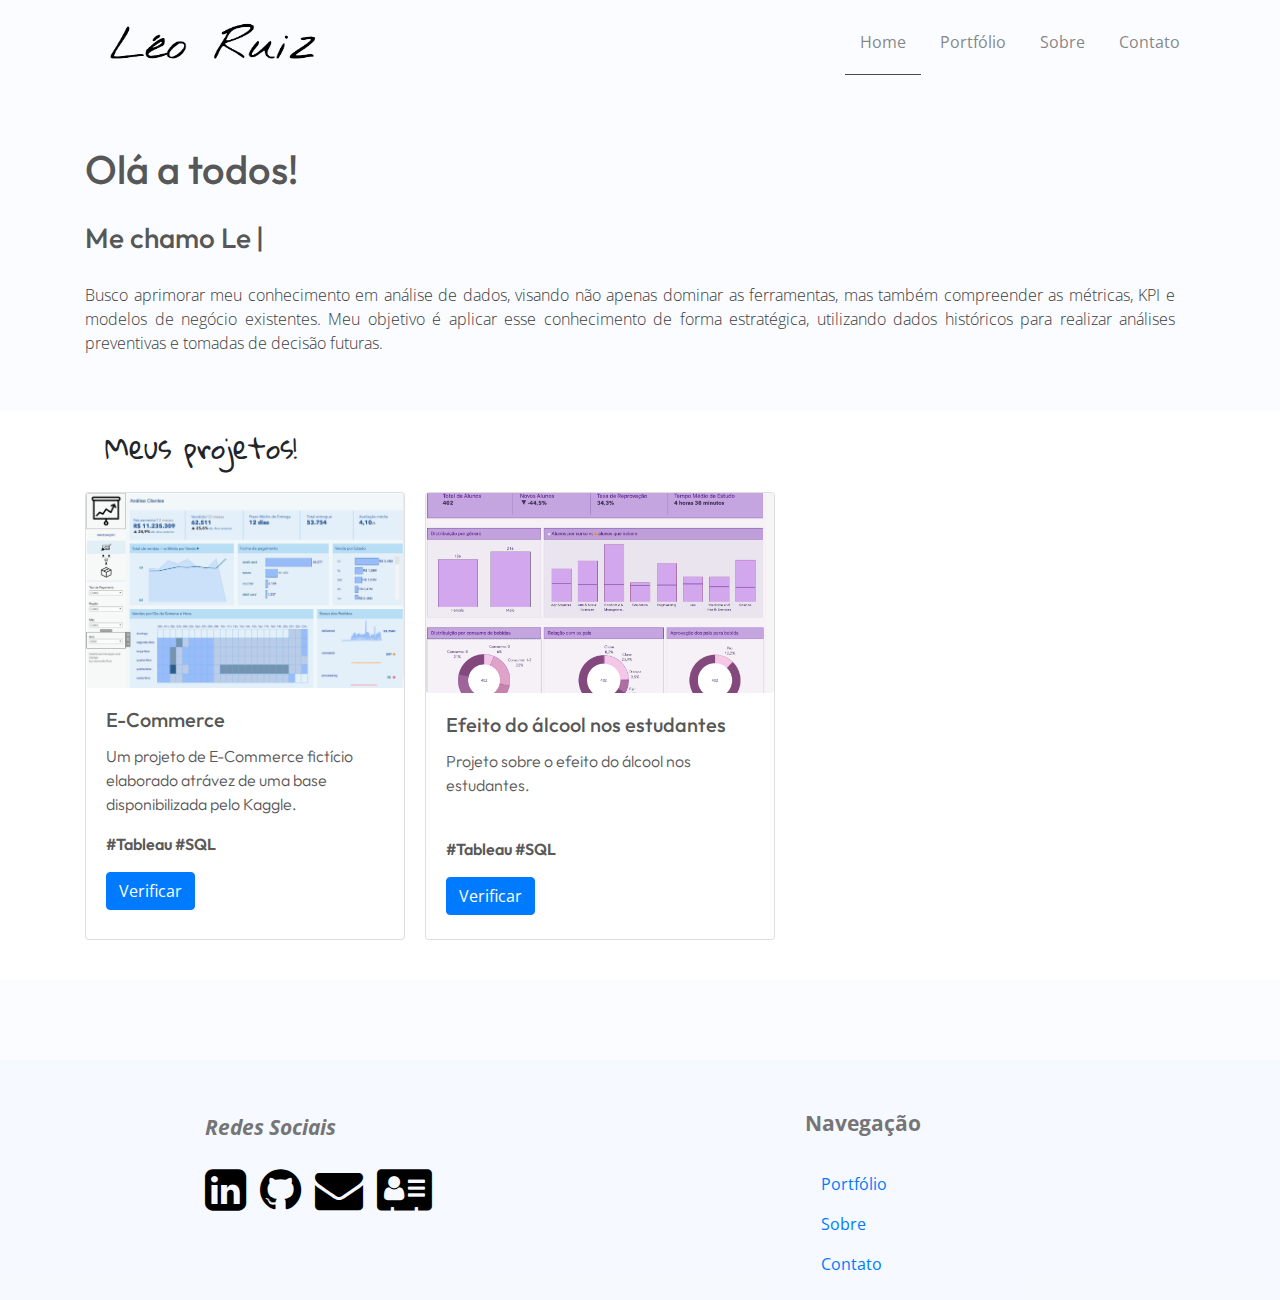
<file: index.html>
<!doctype html>
<html lang="pt-br">

<head>
  <!-- Required meta tags -->
  <meta charset="utf-8">
  <meta name="viewport" content="width=device-width, initial-scale=1, shrink-to-fit=no">

  <link href="https://fonts.googleapis.com/css?family=Open+Sans:300,400,700" rel="stylesheet">
  <link rel="preconnect" href="https://fonts.googleapis.com">
  <link rel="preconnect" href="https://fonts.gstatic.com" crossorigin>
  <link href="https://fonts.googleapis.com/css2?family=Outfit:wght@100..900&display=swap" rel="stylesheet">

  <!-- Gloria Hallehujah font -->
  <link rel="preconnect" href="https://fonts.googleapis.com">
  <link rel="preconnect" href="https://fonts.gstatic.com" crossorigin>
  <link href="https://fonts.googleapis.com/css2?family=Gloria+Hallelujah&display=swap" rel="stylesheet">

  <!-- icones -->
  <link rel="stylesheet" href="https://cdnjs.cloudflare.com/ajax/libs/font-awesome/4.7.0/css/font-awesome.min.css">

  <!-- Bootstrap CSS -->
  <link rel="stylesheet" href="css/bootstrap.min.css">

  <!-- Style -->
  <link rel="stylesheet" href="css/style.css">

  <title>Léo Ruiz</title>
</head>

<body>

  <header class="site-navbar site-navbar-target" role="banner">

    <div class="container">
      <div class="row align-items-center position-relative">

        <div class="col-3">
          <div class="site-logo">
            <!-- Logo -->
            <a href="../index.html"><span><img class="image-fluid" src="images/Leo-Ruiz.png" alt="Leo Ruiz"></span></a>
          </div>
        </div>

        <div class="col-9  text-right">

          <span class="d-inline-block d-lg-none"><a href="#" class="text-primary site-menu-toggle js-menu-toggle py-5"><span class="icon-menu h3 text-white"></span></a></span>


          <nav class="site-navigation text-right ml-auto d-none d-lg-block stroke" role="navigation">
            <ul class="site-menu main-menu js-clone-nav ml-auto ">
              <li class="active"><a href="#" class="nav-link">Home</a></li>
              <li><a href="./Pages/portfolio.html" class="nav-link">Portfólio</a></li>
              <li><a href="./Pages/sobre.html" class="nav-link">Sobre</a></li>
              <li><a href="./Pages/contato.html" class="nav-link">Contato</a></li>
            </ul>
          </nav>
        </div>
      </div>
    </div>
  </header>

  <main class="main-container">
    <div class="container">
      <section class="section-header">
        <h1>Olá a todos!</h1>
        <h3 class="titulo-principal">Me chamo Leonardo Ruiz. Sou um analista de dados e apaixonado por tecnologia.</h3>
        <p>Busco aprimorar meu conhecimento em análise de dados, visando não apenas dominar as ferramentas, mas também compreender as métricas, KPI e modelos de negócio existentes. Meu objetivo é aplicar esse conhecimento de forma estratégica, utilizando dados históricos para realizar análises preventivas e tomadas de decisão futuras.</p>
      </section>
    </div>

    <!-- Projetos -->
    <section class="section-projetos">
      <div class="container">
        <div class="container-projetos">
          <h3 class="h3-home">Meus projetos!</h3>
        </div>

        <!-- CARDS -->
        <div style="display: flex;">
          <!-- Cards -->
          <div class="card" style="width: 20rem; height: 28rem;">
            <img class="card-img-top" src="images/Tableau-ecommerce.png" alt="Tableau-project">
            <a href="./Pages/Projetos/eccomerce.html">
              <div class="card-body">
                <h5 class="card-title">E-Commerce</h5>
                <p class="card-text">Um projeto de E-Commerce fictício elaborado atrávez de uma base disponibilizada pelo Kaggle.</p>
                <p class="card-text-bold">#Tableau #SQL</p>
                <a href="./Pages/Projetos/eccomerce.html" class="btn btn-primary">Verificar</a>
            </a>
          </div>
        </div>

        <div class="card" style="max-width: 350px; margin:0px 20px;">
          <a href="./Pages/Projetos/Alcohol.html">
            <img class="card-img" src="images/Projeto_Alcohol.png" alt="Tableau-project">

            <div class="card-body">
              <h5 class="card-title">Efeito do álcool nos estudantes</h5>
              <p class="card-text" style="margin-bottom: 40px;">Projeto sobre o efeito do álcool nos estudantes.</p>
              <p class="card-text-bold" style="margin: 0px;">#Tableau #SQL</p>
              <a href="./Pages/Projetos/Alcohol.html" class="btn btn-primary mt-3">Verificar</a>
            </div>
        </div>

      </div>
      <div style="padding: 20px;"></div>
    </section>


    <footer>
      <div class="row justify-content-around mb-0 pt-5 pb-0 ">
        <div class=" col-11">
          <div class="row justify-content-around">
            <div class="col-md-3 col-12 font-italic align-items-center">
              <h3><span style="font-size: 21px !important;
                font-weight: bold;
                margin-bottom: 24px !important;
                color: #757575 !important">Redes Sociais</span></h3>
              <div class="icons">
                <span><a href="https://www.linkedin.com/in/leonardo-carr/" target="_blank"><i class="fa fa-linkedin-square" style="font-size:48px; color: black;"></i></a></span>
                <span><a href="https://github.com/leonardocarr" target="_blank"><i class="fa fa-github" style="font-size:48px;margin-left: 10px;color: black;"></i></a></span>
                <span><a href="mailto:leonardoruiz.carr@gmail.com" target="_blank"><i class="fa fa-envelope" style="font-size:48px;margin-left: 10px;color: black;"></i></a></span>
                <span><a href="./Arquivos/CV Leonardo Ruiz.pdf" download><i class="fa fa-address-card" style="font-size:48px;margin-left: 10px;color: black;"></i></a></span>

              </div>

            </div>



            <div class="col-md-3 col-12 my-sm-0 mt-5">
              <ul class="list-unstyled">
                <li class=""><span>Navegação</span></li>
                <li><a href="./Pages/portfolio.html" class="nav-link">Portfólio</a></li>
                <li><a href="./Pages/sobre.html" class="nav-link">Sobre</a></li>
                <li><a href="./Pages/contato.html" class="nav-link">Contato</a></li>
              </ul>
            </div>
          </div>
        </div>
      </div>
    </footer>




    <!-- 
      <footer>
      <div class="container">
        <p>Copyright &copy; 2020. Todos os direitos reservados.</p>
      </div>
    </footer> -->


    </div>
  </main>



  <script src="js/jquery-3.3.1.min.js"></script>
  <script src="js/popper.min.js"></script>
  <script src="js/bootstrap.min.js"></script>
  <script src="js/jquery.sticky.js"></script>
  <script src="js/main.js"></script>
</body>

</html>
</file>
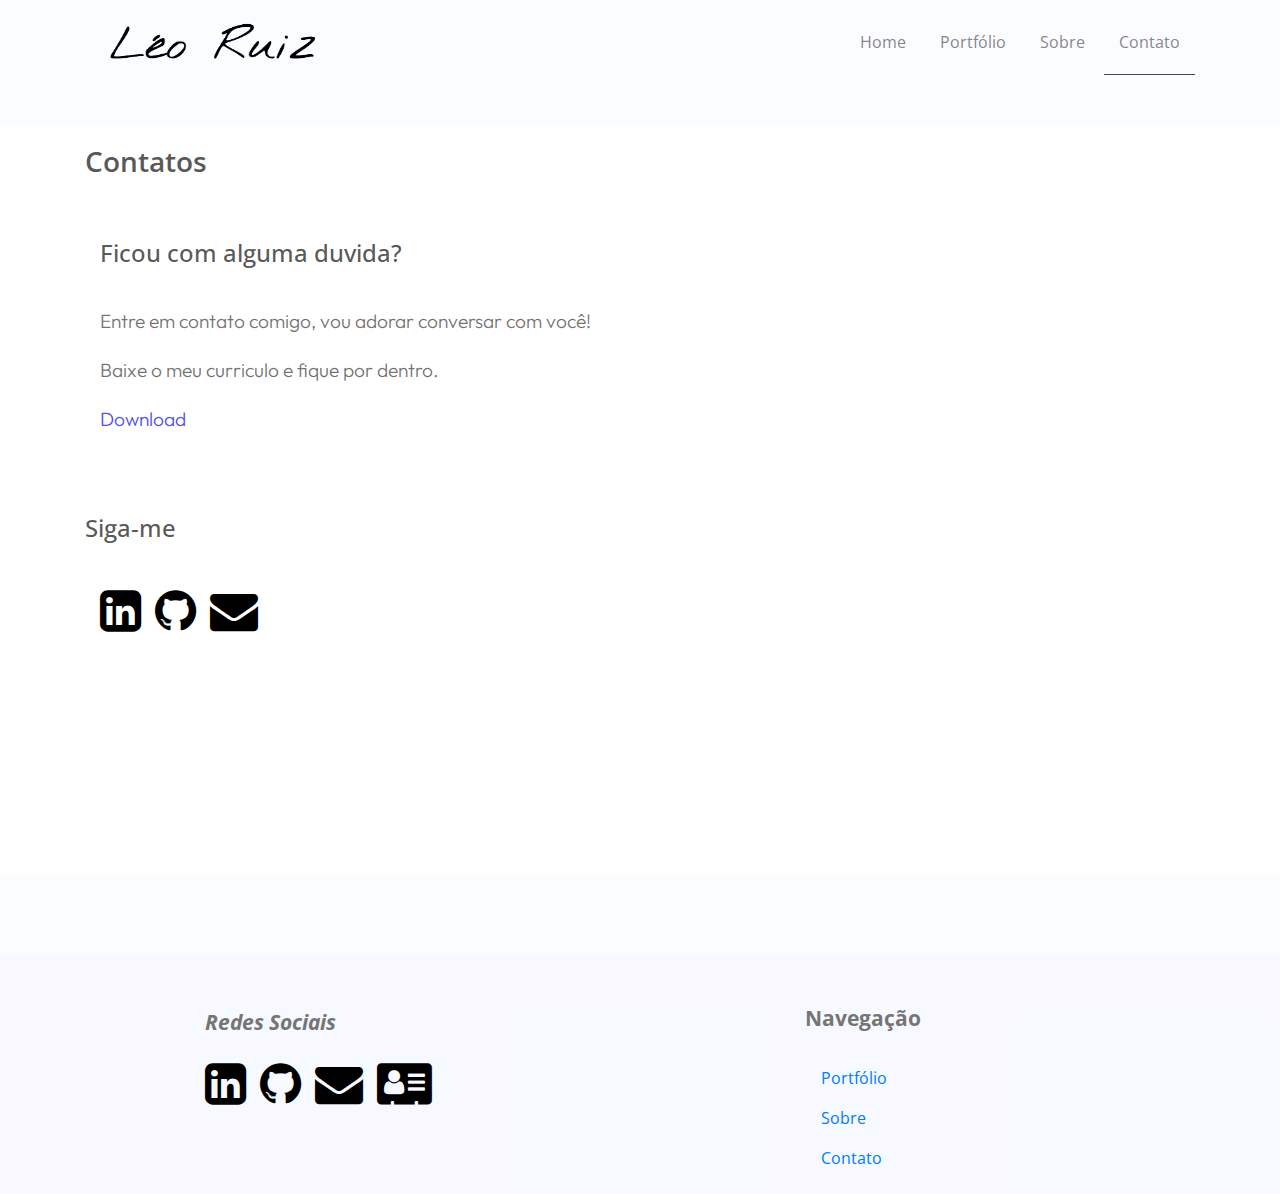
<file: Pages/contato.html>
<!doctype html>
<html lang="pt-br">

<head>
  <!-- Required meta tags -->
  <meta charset="utf-8">
  <meta name="viewport" content="width=device-width, initial-scale=1, shrink-to-fit=no">

  <link href="https://fonts.googleapis.com/css?family=Open+Sans:300,400,700" rel="stylesheet">
  <link rel="preconnect" href="https://fonts.googleapis.com">
  <link rel="preconnect" href="https://fonts.gstatic.com" crossorigin>
  <link href="https://fonts.googleapis.com/css2?family=Outfit:wght@100..900&display=swap" rel="stylesheet">

  <!-- Gloria Hallehujah font -->
  <link rel="preconnect" href="https://fonts.googleapis.com">
  <link rel="preconnect" href="https://fonts.gstatic.com" crossorigin>
  <link href="https://fonts.googleapis.com/css2?family=Gloria+Hallelujah&display=swap" rel="stylesheet">

  <!-- icones -->
  <link rel="stylesheet" href="https://cdnjs.cloudflare.com/ajax/libs/font-awesome/4.7.0/css/font-awesome.min.css">

  <!-- Bootstrap CSS -->
  <link rel="stylesheet" href="../css/bootstrap.min.css">

  <!-- Style -->
  <link rel="stylesheet" href="../css/style.css">

  <title>Léo Ruiz</title>
</head>

<body>

  <header class="site-navbar site-navbar-target" role="banner">

    <div class="container">
      <div class="row align-items-center position-relative">

        <div class="col-3">
          <div class="site-logo">
            <!-- Logo -->
            <a href="../index.html"><span><img class="image-fluid" src="../images/Leo-Ruiz.png" alt="Leo Ruiz"></span></a>
          </div>
        </div>

        <div class="col-9  text-right">

          <nav class="site-navigation text-right ml-auto d-none d-lg-block stroke" role="navigation">
            <ul class="site-menu main-menu js-clone-nav ml-auto ">
              <li><a href="../index.html" class="nav-link">Home</a></li>
              <li><a href="../Pages/portfolio.html" class="nav-link">Portfólio</a></li>
              <li><a href="../Pages/sobre.html" class="nav-link">Sobre</a></li>
              <li class="active"><a href="../Pages/contato.html" class="nav-link">Contato</a></li>
            </ul>
          </nav>
        </div>
      </div>
    </div>
  </header>

  <main class="main-container">

    <!-- Projetos -->
    <section class="section-projetos">
      <div class="container">
        <div class="container-projetos">
          <h2 class="h3" style="font-weight: 600;">Contatos</h2>
        </div>

        <div class="container container-projetos">
          <h2 class="h4">Ficou com alguma duvida?</h2>
          <p class="">Entre em contato comigo, vou adorar conversar com você!</p>
          <p class="">Baixe o meu curriculo e fique por dentro.</p>
          <a href="../Arquivos/CV Leonardo Ruiz.pdf" download>
            <p>Download</p>
          </a>
        </div>

        <div class="container-projetos">
          <h2 class="h4">Siga-me</h2>
        </div>


        <div class="container container-icons">
          <div class="icons">
            <span><a href="https://www.linkedin.com/in/leonardo-carr/" target="_blank"><i class="fa fa-linkedin-square" style="font-size:48px; color: black;"></i></a></span>
            <span><a href="https://github.com/leonardocarr" target="_blank"><i class="fa fa-github" style="font-size:48px;margin-left: 10px;color: black;"></i></a></span>
            <span><a href="mailto:leonardoruiz.carr@gmail.com" target="_blank"><i class="fa fa-envelope" style="font-size:48px;margin-left: 10px;color: black;"></i></a></span>

          </div>
        </div>


        <div style="padding: 20px;"></div>
    </section>

    <footer>
      <div class="row justify-content-around mb-0 pt-5 pb-0 ">
        <div class=" col-11">
          <div class="row justify-content-around">
            <div class="col-md-3 col-12 font-italic align-items-center">
              <h3><span style="font-size: 21px !important;
                font-weight: bold;
                margin-bottom: 24px !important;
                color: #757575 !important">Redes Sociais</span></h3>
              <div class="icons">
                <span><a href="https://www.linkedin.com/in/leonardo-carr/" target="_blank"><i class="fa fa-linkedin-square" style="font-size:48px; color: black;"></i></a></span>
                <span><a href="https://github.com/leonardocarr" target="_blank"><i class="fa fa-github" style="font-size:48px;margin-left: 10px;color: black;"></i></a></span>
                <span><a href="mailto:leonardoruiz.carr@gmail.com" target="_blank"><i class="fa fa-envelope" style="font-size:48px;margin-left: 10px;color: black;"></i></a></span>
                <span><a href="../Arquivos/CV Leonardo Ruiz.pdf" download><i class="fa fa-address-card" style="font-size:48px;margin-left: 10px;color: black;"></i></a></span>
              </div>

            </div>



            <div class="col-md-3 col-12 my-sm-0 mt-5">
              <ul class="list-unstyled">
                <li class=""><span>Navegação</span></li>
                <li><a href="../Pages/portfolio.html" class="nav-link">Portfólio</a></li>
                <li><a href="../Pages/sobre.html" class="nav-link">Sobre</a></li>
                <li><a href="../Pages/contato.html" class="nav-link">Contato</a></li>
              </ul>
            </div>
          </div>
        </div>
      </div>
    </footer>

    </div>
  </main>



  <script src="../js/jquery-3.3.1.min.js"></script>
  <script src="../js/popper.min.js"></script>
  <script src="../js/bootstrap.min.js"></script>
  <script src="../js/jquery.sticky.js"></script>
  <script src="../js/main.js"></script>
</body>

</html>
</file>
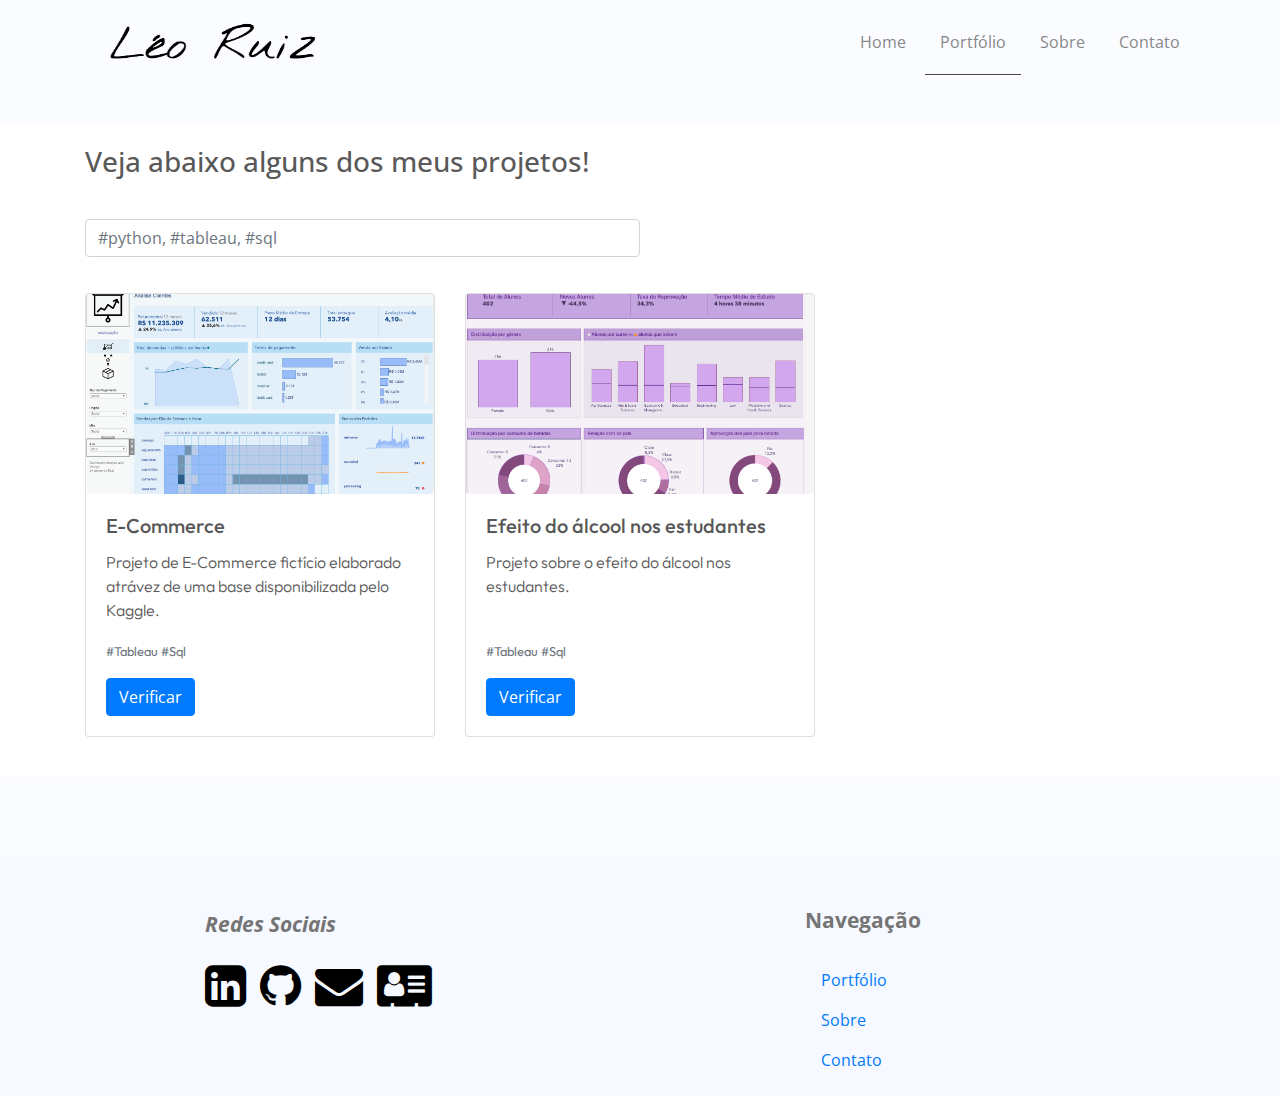
<file: Pages/portfolio.html>
<!doctype html>
<html lang="pt-br">

<head>
  <!-- Required meta tags -->
  <meta charset="utf-8">
  <meta name="viewport" content="width=device-width, initial-scale=1, shrink-to-fit=no">

  <link href="https://fonts.googleapis.com/css?family=Open+Sans:300,400,700" rel="stylesheet">
  <link rel="preconnect" href="https://fonts.googleapis.com">
  <link rel="preconnect" href="https://fonts.gstatic.com" crossorigin>
  <link href="https://fonts.googleapis.com/css2?family=Outfit:wght@100..900&display=swap" rel="stylesheet">

  <!-- Gloria Hallehujah font -->
  <link rel="preconnect" href="https://fonts.googleapis.com">
  <link rel="preconnect" href="https://fonts.gstatic.com" crossorigin>
  <link href="https://fonts.googleapis.com/css2?family=Gloria+Hallelujah&display=swap" rel="stylesheet">

  <!-- icones -->
  <link rel="stylesheet" href="https://cdnjs.cloudflare.com/ajax/libs/font-awesome/4.7.0/css/font-awesome.min.css">

  <!-- Bootstrap CSS -->
  <link rel="stylesheet" href="../css/bootstrap.min.css">

  <!-- Style -->
  <link rel="stylesheet" href="../css/style.css">

  <title>Léo Ruiz</title>
</head>

<body>

  <header class="site-navbar site-navbar-target" role="banner">

    <div class="container">
      <div class="row align-items-center position-relative">

        <div class="col-3">
          <div class="site-logo">
            <!-- Logo -->
            <a href="../index.html"><span><img class="image-fluid" src="../images/Leo-Ruiz.png" alt="Leo Ruiz"></span></a>
          </div>
        </div>

        <div class="col-9  text-right">

          <nav class="site-navigation text-right ml-auto d-none d-lg-block stroke" role="navigation">
            <ul class="site-menu main-menu js-clone-nav ml-auto ">
              <li><a href="../index.html" class="nav-link">Home</a></li>
              <li class="active"><a href="../Pages/portfolio.html" class="nav-link">Portfólio</a></li>
              <li><a href="../Pages/sobre.html" class="nav-link">Sobre</a></li>
              <li><a href="../Pages/contato.html" class="nav-link">Contato</a></li>
            </ul>
          </nav>
        </div>
      </div>
    </div>
  </header>

  <main class="main-container">

    <!-- Projetos -->
    <section class="section-projetos">
      <div class="container">
        <div class="container-projetos">
          <h2 class="h3">Veja abaixo alguns dos meus projetos!</h2>
        </div>

        <div class="container">

          <div class="row">
            <div class="col-6 mb-3" style="padding:0px!important;">
              <input type="text" id="filtroCards" class="form-control" onkeyup="aplicaFiltroCards()" placeholder="#python, #tableau, #sql">
            </div>

          </div>

          <div id="containerCards" style="margin-top: 20px;">
            <div class="row">
              <div class="card-deck">
                <div class="card" style="max-width: 350px;">
                  <a href="./Projetos/eccomerce.html">
                    <img class="card-img" src="../images/Tableau-ecommerce.png" alt="Tableau-project">

                    <div class="card-body">
                      <h5 class="card-title">E-Commerce</h5>
                      <p class="card-text">Projeto de E-Commerce fictício elaborado atrávez de uma base disponibilizada pelo Kaggle.</p>
                      <p class="card-text"><small class="text-muted">#Tableau #Sql</small></p>
                      <a href="./Projetos/eccomerce.html" class="btn btn-primary mt-3">Verificar</a>
                    </div>
                </div>
                </a>

                <div class="card" style="max-width: 350px;">
                  <a href="./Projetos/Alcohol.html">
                    <img class="card-img" src="../images/Projeto_Alcohol.png" alt="Tableau-project">

                    <div class="card-body">
                      <h5 class="card-title">Efeito do álcool nos estudantes</h5>
                      <p class="card-text"style="margin-bottom: 40px;">Projeto sobre o efeito do álcool nos estudantes.</p>
                      <p class="card-text"><small class="text-muted">#Tableau #Sql</small></p>
                      <a href="./Projetos/Alcohol.html" class="btn btn-primary mt-3">Verificar</a>
                    </div>
                </div>
                </a>


              </div>
            </div>
          </div>
        </div>


        <div style="padding: 20px;"></div>
    </section>

    <footer>
      <div class="row justify-content-around mb-0 pt-5 pb-0 ">
        <div class=" col-11">
          <div class="row justify-content-around">
            <div class="col-md-3 col-12 font-italic align-items-center">
              <h3><span style="font-size: 21px !important;
                font-weight: bold;
                margin-bottom: 24px !important;
                color: #757575 !important">Redes Sociais</span></h3>
              <div class="icons">
                <span><a href="https://www.linkedin.com/in/leonardo-carr/" target="_blank"><i class="fa fa-linkedin-square" style="font-size:48px; color: black;"></i></a></span>
                <span><a href="https://github.com/leonardocarr" target="_blank"><i class="fa fa-github" style="font-size:48px;margin-left: 10px;color: black;"></i></a></span>
                <span><a href="mailto:leonardoruiz.carr@gmail.com" target="_blank"><i class="fa fa-envelope" style="font-size:48px;margin-left: 10px;color: black;"></i></a></span>
                <span><a href="../Arquivos/CV Leonardo Ruiz.pdf" download><i class="fa fa-address-card" style="font-size:48px;margin-left: 10px;color: black;"></i></a></span>
              </div>

            </div>



            <div class="col-md-3 col-12 my-sm-0 mt-5">
              <ul class="list-unstyled">
                <li class=""><span>Navegação</span></li>
                <li><a href="../Pages/portfolio.html" class="nav-link">Portfólio</a></li>
                <li><a href="../Pages/sobre.html" class="nav-link">Sobre</a></li>
                <li><a href="../Pages/contato.html" class="nav-link">Contato</a></li>
              </ul>
            </div>
          </div>
        </div>
      </div>
    </footer>

    </div>
  </main>



  <script src="../js/jquery-3.3.1.min.js"></script>
  <script src="../js/popper.min.js"></script>
  <script src="../js/bootstrap.min.js"></script>
  <script src="../js/jquery.sticky.js"></script>
  <script src="../js/main.js"></script>
</body>

</html>
</file>
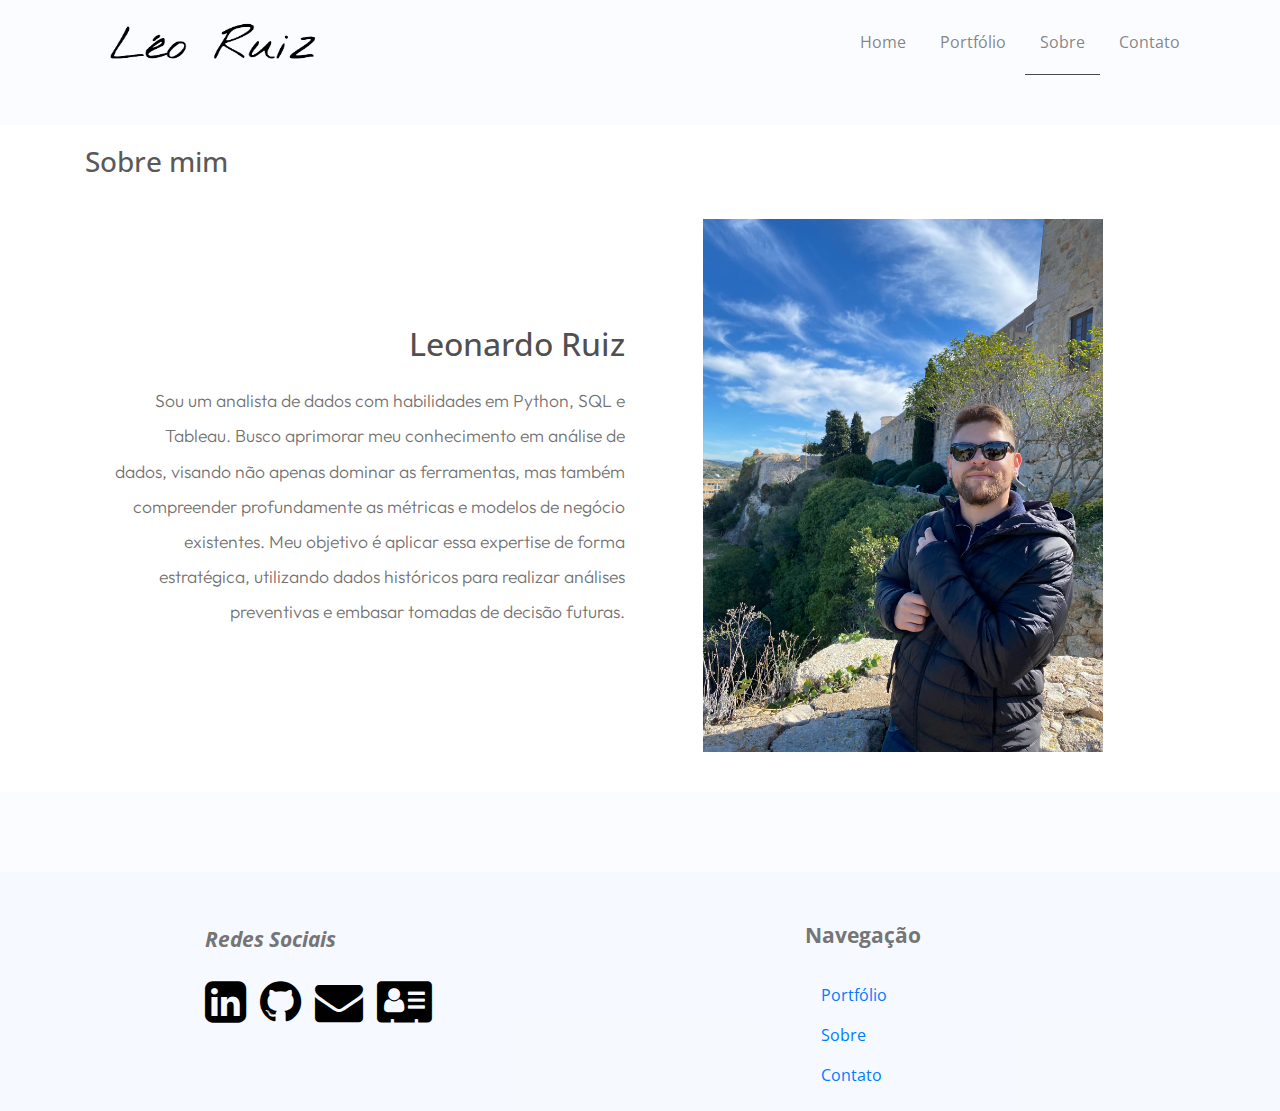
<file: Pages/sobre.html>
<!doctype html>
<html lang="pt-br">

<head>
  <!-- Required meta tags -->
  <meta charset="utf-8">
  <meta name="viewport" content="width=device-width, initial-scale=1, shrink-to-fit=no">

  <link href="https://fonts.googleapis.com/css?family=Open+Sans:300,400,700" rel="stylesheet">
  <link rel="preconnect" href="https://fonts.googleapis.com">
  <link rel="preconnect" href="https://fonts.gstatic.com" crossorigin>
  <link href="https://fonts.googleapis.com/css2?family=Outfit:wght@100..900&display=swap" rel="stylesheet">

  <!-- Gloria Hallehujah font -->
  <link rel="preconnect" href="https://fonts.googleapis.com">
  <link rel="preconnect" href="https://fonts.gstatic.com" crossorigin>
  <link href="https://fonts.googleapis.com/css2?family=Gloria+Hallelujah&display=swap" rel="stylesheet">

  <!-- icones -->
  <link rel="stylesheet" href="https://cdnjs.cloudflare.com/ajax/libs/font-awesome/4.7.0/css/font-awesome.min.css">

  <!-- Bootstrap CSS -->
  <link rel="stylesheet" href="../css/bootstrap.min.css">

  <!-- Style -->
  <link rel="stylesheet" href="../css/style.css">

  <title>Léo Ruiz</title>
</head>

<body>

  <header class="site-navbar site-navbar-target" role="banner">

    <div class="container">
      <div class="row align-items-center position-relative">

        <div class="col-3">
          <div class="site-logo">
            <!-- Logo -->
            <a href="../index.html"><span><img class="image-fluid" src="../images/Leo-Ruiz.png" alt="Leo Ruiz"></span></a>
          </div>
        </div>

        <div class="col-9  text-right">

          <nav class="site-navigation text-right ml-auto d-none d-lg-block stroke" role="navigation">
            <ul class="site-menu main-menu js-clone-nav ml-auto ">
              <li><a href="../index.html" class="nav-link">Home</a></li>
              <li><a href="../Pages/portfolio.html" class="nav-link">Portfólio</a></li>
              <li class="active"><a href="../Pages/sobre.html" class="nav-link">Sobre</a></li>
              <li><a href="../Pages/contato.html" class="nav-link">Contato</a></li>
            </ul>
          </nav>
        </div>
      </div>
    </div>
  </header>

  <main class="main-container">

    <!-- Projetos -->
    <section class="section-projetos">
      <div class="container">
        <div class="container-projetos">
          <h2 class="h3">Sobre mim</h2>
        </div>

        <div class="container">
          <div class="row">
            <div class="col-12" style="display:flex;">

              <div class="about-me mr-5 col-6">
                <h2>Leonardo Ruiz</h2>
                <p style="line-height: 2;">Sou um analista de dados com habilidades em Python, SQL e Tableau. Busco aprimorar meu conhecimento em análise de dados, visando não apenas dominar as ferramentas, mas também compreender profundamente as métricas e modelos de negócio existentes. Meu objetivo é aplicar essa expertise de forma estratégica, utilizando dados históricos para realizar análises preventivas e embasar tomadas de decisão futuras.</p>
              </div>

              <div class="about-me-img col-2">
                <img src="../images/IMG-20240227-WA0043.jpg" alt="" width="400px">
              </div>
            </div>
          </div>


        </div>


        <div style="padding: 20px;"></div>
    </section>

    <footer>
      <div class="row justify-content-around mb-0 pt-5 pb-0 ">
        <div class=" col-11">
          <div class="row justify-content-around">
            <div class="col-md-3 col-12 font-italic align-items-center">
              <h3><span style="font-size: 21px !important;
                font-weight: bold;
                margin-bottom: 24px !important;
                color: #757575 !important">Redes Sociais</span></h3>
              <div class="icons">
                <span><a href="https://www.linkedin.com/in/leonardo-carr/" target="_blank"><i class="fa fa-linkedin-square" style="font-size:48px; color: black;"></i></a></span>
                <span><a href="https://github.com/leonardocarr" target="_blank"><i class="fa fa-github" style="font-size:48px;margin-left: 10px;color: black;"></i></a></span>
                <span><a href="mailto:leonardoruiz.carr@gmail.com" target="_blank"><i class="fa fa-envelope" style="font-size:48px;margin-left: 10px;color: black;"></i></a></span>
                <span><a href="../Arquivos/CV Leonardo Ruiz.pdf" download><i class="fa fa-address-card" style="font-size:48px;margin-left: 10px;color: black;"></i></a></span>
              </div>

            </div>



            <div class="col-md-3 col-12 my-sm-0 mt-5">
              <ul class="list-unstyled">
                <li class=""><span>Navegação</span></li>
                <li><a href="../Pages/portfolio.html" class="nav-link">Portfólio</a></li>
                <li><a href="../Pages/sobre.html" class="nav-link">Sobre</a></li>
                <li><a href="../Pages/contato.html" class="nav-link">Contato</a></li>
              </ul>
            </div>
          </div>
        </div>
      </div>
    </footer>

    </div>
  </main>



  <script src="../js/jquery-3.3.1.min.js"></script>
  <script src="../js/popper.min.js"></script>
  <script src="../js/bootstrap.min.js"></script>
  <script src="../js/jquery.sticky.js"></script>
  <script src="../js/main.js"></script>
</body>

</html>
</file>
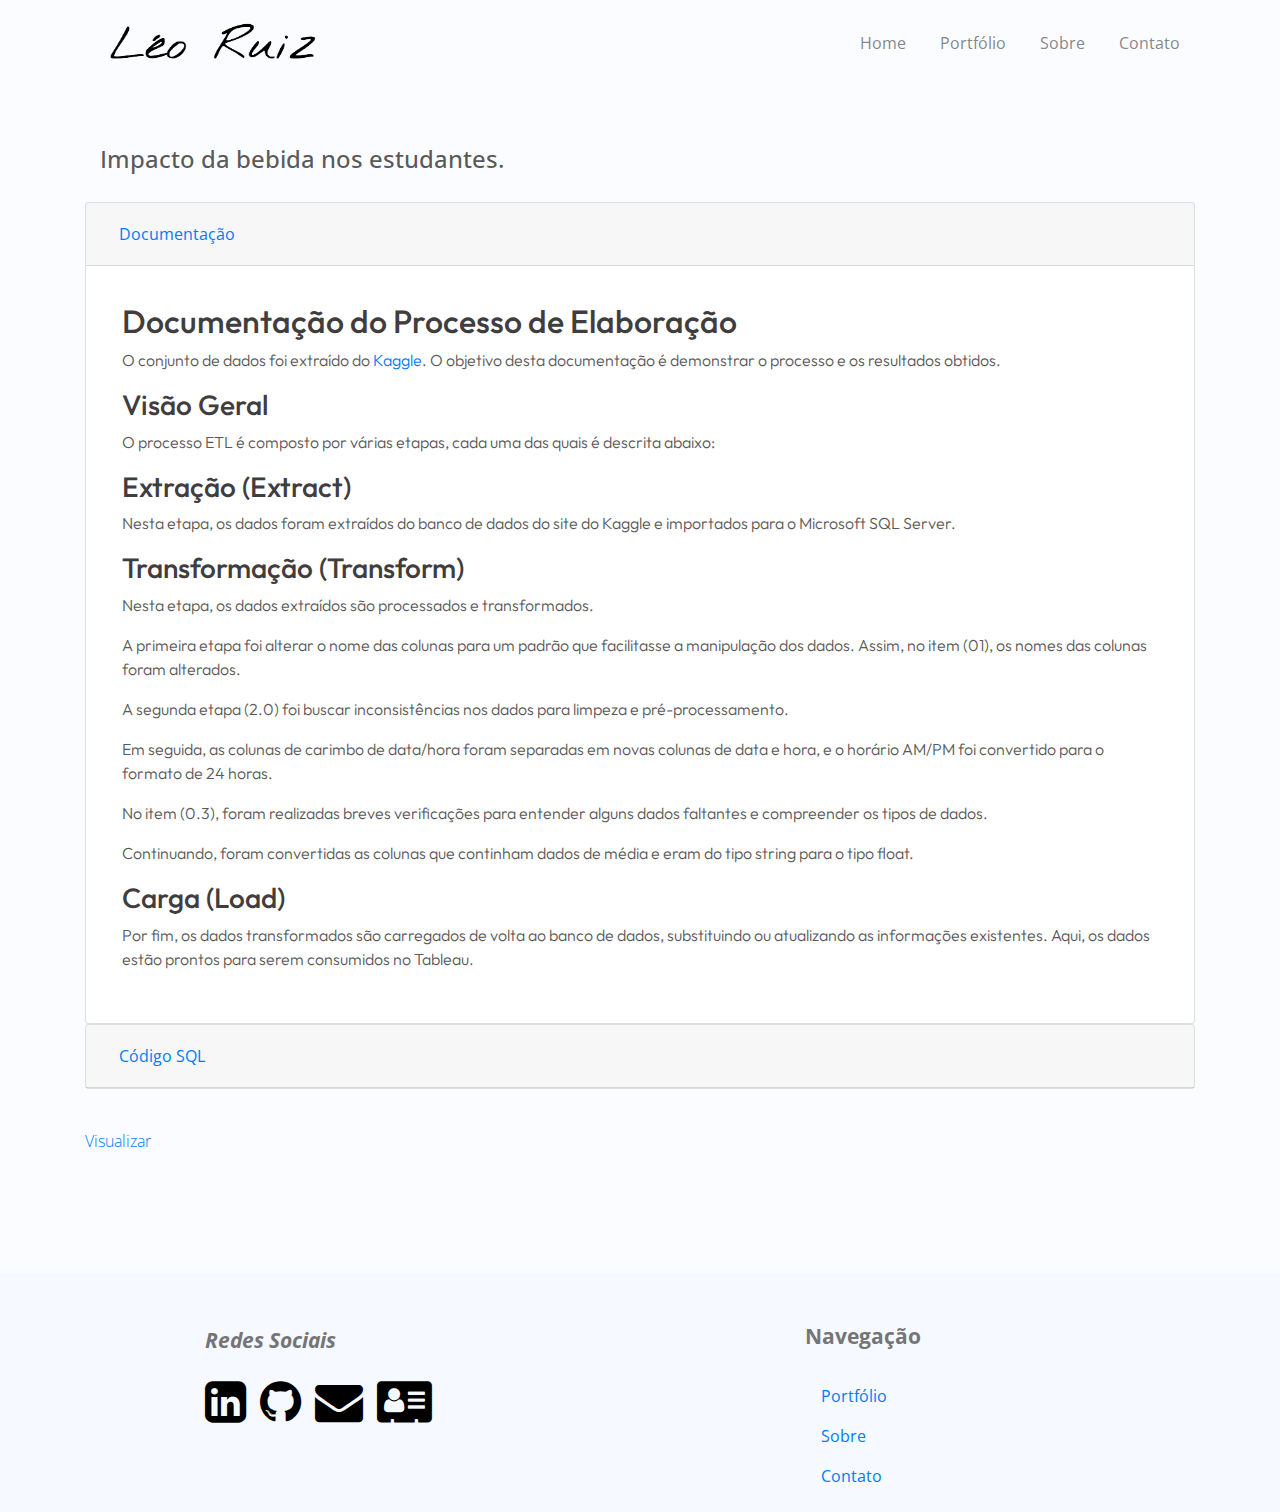
<file: Pages/Projetos/Alcohol.html>
<!doctype html>
<html lang="pt-br">

<head>
  <!-- Required meta tags -->
  <meta charset="utf-8">
  <meta name="viewport" content="width=device-width, initial-scale=1, shrink-to-fit=no">

  <link href="https://fonts.googleapis.com/css?family=Open+Sans:300,400,700" rel="stylesheet">
  <link rel="preconnect" href="https://fonts.googleapis.com">
  <link rel="preconnect" href="https://fonts.gstatic.com" crossorigin>
  <link href="https://fonts.googleapis.com/css2?family=Outfit:wght@100..900&display=swap" rel="stylesheet">

  <!-- Gloria Hallehujah font -->
  <link rel="preconnect" href="https://fonts.googleapis.com">
  <link rel="preconnect" href="https://fonts.gstatic.com" crossorigin>
  <link href="https://fonts.googleapis.com/css2?family=Gloria+Hallelujah&display=swap" rel="stylesheet">

  <!-- icones -->
  <link rel="stylesheet" href="https://cdnjs.cloudflare.com/ajax/libs/font-awesome/4.7.0/css/font-awesome.min.css">

  <!-- Bootstrap CSS -->
  <link rel="stylesheet" href="../../css/bootstrap.min.css">

  <!-- Style -->
  <link rel="stylesheet" href="../../css/style.css">

  <title>Léo Ruiz</title>
</head>

<body>

  <header class="site-navbar site-navbar-target" role="banner">

    <div class="container">
      <div class="row align-items-center position-relative">

        <div class="col-3">
          <div class="site-logo">
            <!-- Logo -->
            <a href="../../index.html"><span><img class="image-fluid" src="../../images/Leo-Ruiz.png" alt="Leo Ruiz"></span></a>
          </div>
        </div>

        <div class="col-9  text-right">

          <nav class="site-navigation text-right ml-auto d-none d-lg-block stroke" role="navigation">
            <ul class="site-menu main-menu js-clone-nav ml-auto ">
              <li><a href="../../index.html" class="nav-link">Home</a></li>
              <li><a href="../../Pages/portfolio.html" class="nav-link">Portfólio</a></li>
              <li><a href="../../Pages/sobre.html" class="nav-link">Sobre</a></li>
              <li><a href="../../Pages/contato.html" class="nav-link">Contato</a></li>
            </ul>
          </nav>
        </div>
      </div>
    </div>
  </header>

  <main class="main-container">

    <!-- Projeto -->
    <section>
      <div class="container">
        <div class="col-12">
          <div class="container-projetos">
            <h4>Impacto da bebida nos estudantes.</h4>

          </div>
        </div>
      </div>

      <div class="container">
        <div id="accordion">
          <div class="card">
            <div class="card-header" id="headingOne">
              <h5 class="mb-0">
                <button class="btn btn-link" data-toggle="collapse" data-target="#collapseOne" aria-expanded="true" aria-controls="collapseOne">
                  Documentação
                </button>
              </h5>
            </div>

            <div id="collapseOne" class="collapse show" aria-labelledby="headingOne" data-parent="#accordion">
              <div class="card-body m-3">

                <h2>Documentação do Processo de Elaboração</h2>

                <p>O conjunto de dados foi extraído do <a href="https://www.kaggle.com/datasets/joshuanaude/effects-of-alcohol-on-student-performance">Kaggle</a>. O objetivo desta documentação é demonstrar o processo e os resultados obtidos.</p>
                
                <h3>Visão Geral</h3>
                <p>O processo ETL é composto por várias etapas, cada uma das quais é descrita abaixo:</p>
                
                <h3>Extração (Extract)</h3>
                <p>Nesta etapa, os dados foram extraídos do banco de dados do site do Kaggle e importados para o Microsoft SQL Server.</p>
                
                <h3>Transformação (Transform)</h3>
                <p>Nesta etapa, os dados extraídos são processados e transformados.</p>
                
                <p>A primeira etapa foi alterar o nome das colunas para um padrão que facilitasse a manipulação dos dados. Assim, no item (01), os nomes das colunas foram alterados.</p>
                
                <p>A segunda etapa (2.0) foi buscar inconsistências nos dados para limpeza e pré-processamento.</p>
                
                <p>Em seguida, as colunas de carimbo de data/hora foram separadas em novas colunas de data e hora, e o horário AM/PM foi convertido para o formato de 24 horas.</p>
                
                <p>No item (0.3), foram realizadas breves verificações para entender alguns dados faltantes e compreender os tipos de dados.</p>
                
                <p>Continuando, foram convertidas as colunas que continham dados de média e eram do tipo string para o tipo float.</p>
                
                <h3>Carga (Load)</h3>
                <p>Por fim, os dados transformados são carregados de volta ao banco de dados, substituindo ou atualizando as informações existentes. Aqui, os dados estão prontos para serem consumidos no Tableau.</p>
                


              </div>
            </div>
          </div>
          <div class="card">
            <div class="card-header" id="headingTwo">
              <h5 class="mb-0">
                <button class="btn btn-link collapsed" data-toggle="collapse" data-target="#collapseTwo" aria-expanded="false" aria-controls="collapseTwo">
                  Código SQL
                </button>
              </h5>
            </div>
            <div id="collapseTwo" class="collapse" aria-labelledby="headingTwo" data-parent="#accordion">
              <div class="card-body">
                <!-- SQL -->
                <pre>
                  use AlcoholOnStudents

-- Verificando as colunas
SELECT TOP (100)*
FROM [AlcoholOnStudents].[dbo].[Stats_survey]


EXEC sp_columns 'Stats_survey';

-- 0.1 Renomeando as Colunas para facilitar as próximas etapas

EXEC sp_rename 'Stats_survey.[Timestamp]', 'Data_Registro', 'COLUMN';
EXEC sp_rename 'Stats_survey.[Your Sex?]', 'Sexo', 'COLUMN';
EXEC sp_rename 'Stats_survey.[Your Matric (grade 12) Average  GPA (in %)]', 'Media_Atual', 'COLUMN';
EXEC sp_rename 'Stats_survey.[What year were you in last year (2023) ?]', 'Ano_Anterior', 'COLUMN';
EXEC sp_rename 'Stats_survey.[What Faculdade_Categoria does your degree fall under?]', 'Faculdade_Categoria', 'COLUMN';
EXEC sp_rename 'Stats_survey.[Your 2023 academic year average GPA in % (Ignore if you are 2024 1st year student)]', 'Media_2023', 'COLUMN';
EXEC sp_rename 'Stats_survey.[Your Accommodation Status Last Year (2023)]', 'Status_Alojamento_2023', 'COLUMN';
EXEC sp_rename 'Stats_survey.[Monthly Allowance in 2023]', 'Subsidio_2023', 'COLUMN';
EXEC sp_rename 'Stats_survey.[Were you on scholarship bursary in 2023?]', 'Bolsa_Estudo_2023', 'COLUMN';
EXEC sp_rename 'Stats_survey.[Additional amount of studying (in hrs) per week]', 'Horas_Estudo_Adicionais', 'COLUMN';
EXEC sp_rename 'Stats_survey.[How often do you go out partying socialising during the week?]', 'Frequencia_Festa', 'COLUMN';
EXEC sp_rename 'Stats_survey.[On a night out, how many alcoholic drinks do you consume?]', 'Consumo_Alcool', 'COLUMN';
EXEC sp_rename 'Stats_survey.[How many classes do you miss per week due to alcohol reasons, (i e  being hungover or too tired?)]', 'Aulas_Faltas_Alcool', 'COLUMN';
EXEC sp_rename 'Stats_survey.[How many modules have you failed thus far into your studies?]', 'Modulos_Reprovados', 'COLUMN';
EXEC sp_rename 'Stats_survey.[Are you currently in a romantic relationship?]', 'Relacionamento_Romantico', 'COLUMN';
EXEC sp_rename 'Stats_survey.[Do your parents approve alcohol consumption?]', 'Aprovacao_Pais_Alcool', 'COLUMN';
EXEC sp_rename 'Stats_survey.[How strong is your relationship with your parent s?]', 'Relacionamento_Pais', 'COLUMN';

-- ##########################################


/*

	##### 1.0 Exploração de dados		#####

*/


-- 1.1 - Procurando inconsistências nos dados
select 
	Sexo,
	count(Sexo) as contagem
From [Stats_survey]
group by sexo


-- 1.2 - Validando o porque dos dados estarem vazios.
SELECT *
FROM [Stats_survey]
WHERE sexo NOT IN ('Female', 'Male');

DELETE FROM [Stats_survey]
WHERE sexo NOT IN ('Female', 'Male');

-- ##########################################


/*

	##### - 2.0 Limpeza e pré-processamento		#####

*/

-- 2.1 - Separando a coluna de Timestamp em data e hora


select
	Data_Registro
from
	[Stats_survey]

-- 2.1.2 - Criando as colunas de tempo e data
ALTER TABLE [Stats_survey]
ADD Timestamp_Date DATE,
    Timestamp_Time TIME;


-- 2.1.3 - Adicionando a data da coluna Timestamp para Timestamp_Date
UPDATE [Stats_survey]
SET 
    Timestamp_Date = CONVERT(DATE, SUBSTRING(Data_Registro, 1, 10))


-- 2.1.4 - Usando CTE e convertendo o formato de hora AM/PM para 24H
WITH coluna_hora AS (
    SELECT
        SUBSTRING(Data_Registro, 11, 12) AS hora,
		Data_Registro as Horarios
    FROM
        [Stats_survey]
)
SELECT 
    CASE 
        WHEN RIGHT(subquery.hora, 2) = 'pm' AND LEFT(subquery.hora, 2) != '12' THEN
            CONVERT(VARCHAR(8), DATEADD(HOUR, 12, CONVERT(DATETIME, subquery.hora)), 108)
        WHEN RIGHT(subquery.hora, 2) = 'am' AND LEFT(subquery.hora, 2) = '12' THEN
            '00' + SUBSTRING(subquery.hora, 3, 5)
        ELSE
            CONVERT(VARCHAR(8), CONVERT(DATETIME, subquery.hora), 108)
    END AS hora_24h
FROM
    coluna_hora as subquery;


-- 2.1.5 - Atualizando a coluna Timestamp_Time
UPDATE s
SET s.[Timestamp_Time] = 
    CASE 
        WHEN RIGHT(subquery.hora, 2) = 'PM' AND LEFT(subquery.hora, 2) != '12' THEN
            CONVERT(VARCHAR(8), DATEADD(HOUR, 12, CONVERT(DATETIME, subquery.hora)), 108)
        WHEN RIGHT(subquery.hora, 2) = 'AM' AND LEFT(subquery.hora, 2) = '12' THEN
            '00' + SUBSTRING(subquery.hora, 3, 5)
        ELSE
            CONVERT(VARCHAR(8), CONVERT(DATETIME, subquery.hora), 108)
    END
FROM [Stats_survey] s
CROSS APPLY (
    SELECT SUBSTRING(s.Data_Registro, 11, 12) AS hora
) AS subquery;



-- ##########################################

/*

	##### - 3.0 - Transformação dos dados #####

*/


-- 3.1 - Dados faltantes em Faculdade_Categoria
select 
	*
From 
	[Stats_survey]
where 
	Faculdade_Categoria = ''

-- 3.2 - Verificando campos vazios
UPDATE [Stats_survey]
SET Faculdade_Categoria = 'Economic & Management Sciences'
WHERE Faculdade_Categoria = '';


/*

Nota: 

Padronizando as colunas "Horas_Estudo_Adicionais", "Frequencia_Festa", "Consumo_Alcool", "Aulas_Faltas_Alcool".

Irei padrozinar as colunas acima com a média, como os dados estão com medidas "Entre 3-5h", faz sentido adicionar a média para todos os campo.
*/

-- 3.3.1 - Verificando os dados
select 
	Horas_Estudo_Adicionais, count(Horas_Estudo_Adicionais) as ctg
from 
	[Stats_survey]
group by
	Horas_Estudo_Adicionais

-- 3.3.2 Criando nova coluna que ira receber a média feita pela coluna de "Studying_Hour"
ALTER TABLE [Stats_survey]
ADD AVG_Studying_Hours float;

-- 3.3.3 Adicionando os dados da média na coluna.
UPDATE [Stats_survey]
SET AVG_Studying_Hours = 
    CASE 
        WHEN Horas_Estudo_Adicionais = '0' THEN 0
        WHEN Horas_Estudo_Adicionais = '1-3' THEN 2
        WHEN Horas_Estudo_Adicionais = '3-5' THEN 4
        WHEN Horas_Estudo_Adicionais = '5-8' THEN 6.5
        WHEN Horas_Estudo_Adicionais = '8' THEN 8
        ELSE 0
    END;


-- 3.3.4 Verificando a coluna Frequency_Partying

select 
	Frequencia_Festa, count(Frequencia_Festa) as ctg
from 
	[Stats_survey]
 group by
	Frequencia_Festa


-- 3.3.5 Verificando os dados da coluna Consumo_Alcool

select 
	Consumo_Alcool, count(Consumo_Alcool) as contagem
from [Stats_survey]
group by
	Consumo_Alcool


-- 3.3.7 Criando nova coluna que ira receber a média feita pela coluna de "Consumo_Alcool"
ALTER TABLE [Stats_survey]
ADD AVG_Consumo_Alcool float;

-- 3.3.8 Adicionando os dados na coluna
UPDATE [Stats_survey]
SET AVG_Consumo_Alcool = 
    CASE 
		WHEN Consumo_Alcool = '0' THEN 0
        WHEN Consumo_Alcool = '1-3' THEN 2
        WHEN Consumo_Alcool = '3-5' THEN 4
        WHEN Consumo_Alcool = '5-8' THEN 6.5
        ELSE '8' 
	END;

-- 3.3.9 Verificando a coluna Aulas_Faltas_Alcool.
select 
	Aulas_Faltas_Alcool, count(Aulas_Faltas_Alcool) as contagem
from [Stats_survey]
group by
	Aulas_Faltas_Alcool

/*

	##### 4.0 Análise #####

*/

-- 02. Qual é a média atual de notas dos alunos?
SELECT AVG(CAST(Media_Atual as Float)) AS Media_Atual_Media
FROM Stats_survey;

-- r: 77.0



-- 03. Quantos alunos receberam bolsa de estudo em 2023?
SELECT Bolsa_Estudo_2023, COUNT(Bolsa_Estudo_2023) AS Bolsa_Estudo_2023_Count
FROM Stats_survey
WHERE Bolsa_Estudo_2023 like 'Yes%'
group by Bolsa_Estudo_2023

-- r: 46





-- 04. Qual é a média de horas adicionais de estudo por semana dos alunos?
SELECT AVG([AVG_Studying_Hours]) AS Horas_Estudo_Adicionais_Media
FROM Stats_survey

-- r: 5h 





-- 05. Qual é a porcentagem média de consumo de álcool entre os alunos?
SELECT avg([AVG_Consumo_Alcool]) AS Consumo_Alcool_Media
FROM Stats_survey;

-- r: 4.83




-- 06. Quantos alunos reprovaram em pelo menos um módulo até o momento?
SELECT COUNT(*) AS Modulos_Reprovados_Count
FROM Stats_survey
WHERE Modulos_Reprovados > 0;

-- r: 140
              </pre>
              </div>
            </div>
          </div>

        </div>
      </div>
      </div>




      <!-- <div class="container">
        <div class="col-12 mt-3">
          <div class="container-projetos">
            <h4>Dashboard Alcohol_Students</h4>

          </div>
        </div>
      </div> -->
    </section>


    <div class="tableau_dash">
      <div class="container">
        <p style="margin:20px 0px;"><a href="https://public.tableau.com/views/Alcohol_Student/Dashboard?:language=pt-BR&:sid=&:display_count=n&:origin=viz_share_link" target="_blank">Visualizar</a></p>
      </div>


      <div class="tableauDiv">

        <div class='tableauPlaceholder' id='viz1714151984606' style='position: relative'><noscript><a href='https://public.tableau.com/views/Alcohol_Student/Dashboard?:language=pt-BR&:sid=&:display_count=n&:origin=viz_share_link'><img alt='Dashboard ' src='https:&#47;&#47;public.tableau.com&#47;static&#47;images&#47;Al&#47;Alcohol_Student&#47;Dashboard&#47;1_rss.png' style='border: none' /></a></noscript><object class='tableauViz' style='display:none;'>
            <param name='host_url' value='https%3A%2F%2Fpublic.tableau.com%2F' />
            <param name='embed_code_version' value='3' />
            <param name='site_root' value='' />
            <param name='name' value='Alcohol_Student&#47;Dashboard' />
            <param name='tabs' value='no' />
            <param name='toolbar' value='yes' />
            <param name='static_image' value='https:&#47;&#47;public.tableau.com&#47;static&#47;images&#47;Al&#47;Alcohol_Student&#47;Dashboard&#47;1.png' />
            <param name='animate_transition' value='yes' />
            <param name='display_static_image' value='yes' />
            <param name='display_spinner' value='yes' />
            <param name='display_overlay' value='yes' />
            <param name='display_count' value='yes' />
            <param name='language' value='pt-BR' />
          </object></div>
        <script type='text/javascript'>                    var divElement = document.getElementById('viz1714151984606'); var vizElement = divElement.getElementsByTagName('object')[0]; if (divElement.offsetWidth > 800) { vizElement.style.width = '1200px'; vizElement.style.height = '1027px'; } else if (divElement.offsetWidth > 500) { vizElement.style.width = '1200px'; vizElement.style.height = '1027px'; } else { vizElement.style.width = '100%'; vizElement.style.height = '2527px'; } var scriptElement = document.createElement('script'); scriptElement.src = 'https://public.tableau.com/javascripts/api/viz_v1.js'; vizElement.parentNode.insertBefore(scriptElement, vizElement);                </script>



      </div>


    </div>


    <footer>
      <div class="row justify-content-around mb-0 pt-5 pb-0 ">
        <div class=" col-11">
          <div class="row justify-content-around">
            <div class="col-md-3 col-12 font-italic align-items-center">
              <h3><span style="font-size: 21px !important;
                font-weight: bold;
                margin-bottom: 24px !important;
                color: #757575 !important">Redes Sociais</span></h3>
              <div class="icons">
                <span><a href="https://www.linkedin.com/in/leonardo-carr/" target="_blank"><i class="fa fa-linkedin-square" style="font-size:48px; color: black;"></i></a></span>
                <span><a href="https://github.com/leonardocarr" target="_blank"><i class="fa fa-github" style="font-size:48px;margin-left: 10px;color: black;"></i></a></span>
                <span><a href="mailto:leonardoruiz.carr@gmail.com" target="_blank"><i class="fa fa-envelope" style="font-size:48px;margin-left: 10px;color: black;"></i></a></span>
                <span><a href="../../Arquivos/CV Leonardo Ruiz.pdf" download><i class="fa fa-address-card" style="font-size:48px;margin-left: 10px;color: black;"></i></a></span>
              </div>

            </div>



            <div class="col-md-3 col-12 my-sm-0 mt-5">
              <ul class="list-unstyled">
                <li class=""><span>Navegação</span></li>
                <li><a href="../../Pages/portfolio.html" class="nav-link">Portfólio</a></li>
                <li><a href="../../Pages/sobre.html" class="nav-link">Sobre</a></li>
                <li><a href="../../Pages/contato.html" class="nav-link">Contato</a></li>
              </ul>
            </div>
          </div>
        </div>
      </div>
    </footer>

    </div>
  </main>



  <script src="../../js/jquery-3.3.1.min.js"></script>
  <script src="../../js/popper.min.js"></script>
  <script src="../../js/bootstrap.min.js"></script>
  <script src="../../js/jquery.sticky.js"></script>
  <script src="../../js/main.js"></script>
</body>

</html>
</file>
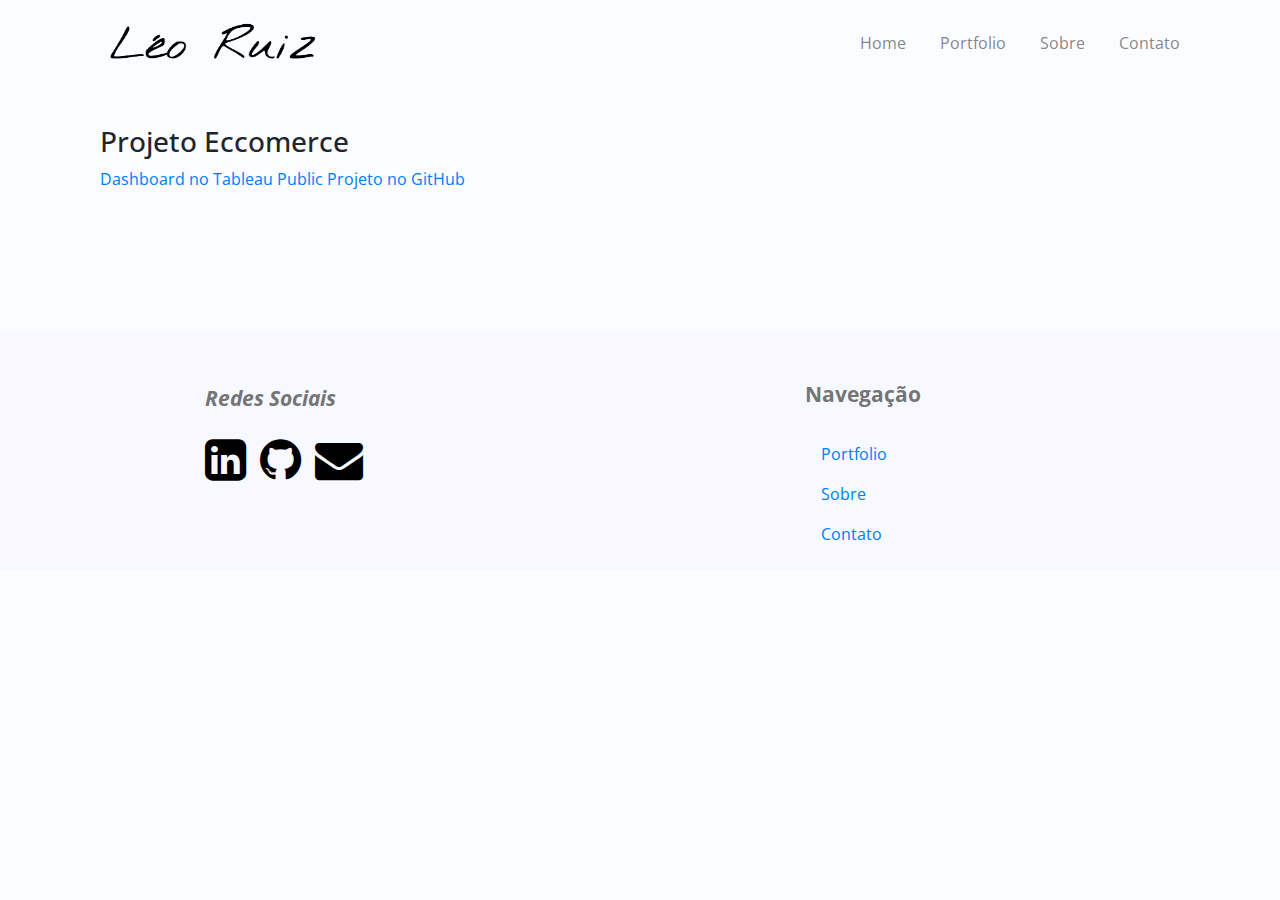
<file: Pages/Projetos/eccomerce copy.html>
<!doctype html>
<html lang="pt-br">

<head>
  <!-- Required meta tags -->
  <meta charset="utf-8">
  <meta name="viewport" content="width=device-width, initial-scale=1, shrink-to-fit=no">

  <link href="https://fonts.googleapis.com/css?family=Open+Sans:300,400,700" rel="stylesheet">
  <link rel="preconnect" href="https://fonts.googleapis.com">
  <link rel="preconnect" href="https://fonts.gstatic.com" crossorigin>
  <link href="https://fonts.googleapis.com/css2?family=Outfit:wght@100..900&display=swap" rel="stylesheet">

  <!-- Gloria Hallehujah font -->
  <link rel="preconnect" href="https://fonts.googleapis.com">
  <link rel="preconnect" href="https://fonts.gstatic.com" crossorigin>
  <link href="https://fonts.googleapis.com/css2?family=Gloria+Hallelujah&display=swap" rel="stylesheet">

  <!-- icones -->
  <link rel="stylesheet" href="https://cdnjs.cloudflare.com/ajax/libs/font-awesome/4.7.0/css/font-awesome.min.css">

  <!-- Bootstrap CSS -->
  <link rel="stylesheet" href="../../css/bootstrap.min.css">

  <!-- Style -->
  <link rel="stylesheet" href="../../css/style.css">

  <title>Léo Ruiz</title>
</head>

<body>

  <header class="site-navbar site-navbar-target" role="banner">

    <div class="container">
      <div class="row align-items-center position-relative">

        <div class="col-3">
          <div class="site-logo">
            <!-- Logo -->
            <a href="../../index.html"><span><img class="image-fluid" src="../../images/Leo-Ruiz.png" alt="Leo Ruiz"></span></a>
          </div>
        </div>

        <div class="col-9  text-right">

          <nav class="site-navigation text-right ml-auto d-none d-lg-block stroke" role="navigation">
            <ul class="site-menu main-menu js-clone-nav ml-auto ">
              <li><a href="../../index.html" class="nav-link">Home</a></li>
              <li><a href="../../Pages/portfolio.html" class="nav-link">Portfolio</a></li>
              <li><a href="../../Pages/sobre.html" class="nav-link">Sobre</a></li>
              <li><a href="../../Pages/contato.html" class="nav-link">Contato</a></li>
            </ul>
          </nav>
        </div>
      </div>
    </div>
  </header>

  <main class="main-container">

    <!-- Projeto -->
    <section>
      <div class="container">
        <div class="col-12">
          <div class="container-projetos">
            <h3>Projeto Eccomerce</h3>

            <a href="https://public.tableau.com/views/EcommerceBrazil_17108850312770/Painel_Analise?:language=pt-BR&:sid=&:display_count=n&:origin=viz_share_link" target="_blank">Dashboard no Tableau Public</a>
            <a href="https://public.tableau.com/views/EcommerceBrazil_17108850312770/Painel_Analise?:language=pt-BR&:sid=&:display_count=n&:origin=viz_share_link" target="_blank">Projeto no GitHub</a>
          </div>
        </div>
      </div>

      <!-- Div Gráfico -->
      <div class="tableauDiv">
        <div class='tableauPlaceholder' id='viz1713461634844' style='position: relative'><noscript><a href='#'><img alt='Painel_Analise ' src='https:&#47;&#47;public.tableau.com&#47;static&#47;images&#47;Ec&#47;EcommerceBrazil_17108850312770&#47;Painel_Analise&#47;1_rss.png' style='border: none' /></a></noscript><object class='tableauViz' style='display:none;'>
            <param name='host_url' value='https%3A%2F%2Fpublic.tableau.com%2F' />
            <param name='embed_code_version' value='3' />
            <param name='site_root' value='' />
            <param name='name' value='EcommerceBrazil_17108850312770&#47;Painel_Analise' />
            <param name='tabs' value='no' />
            <param name='toolbar' value='yes' />
            <param name='static_image' value='https:&#47;&#47;public.tableau.com&#47;static&#47;images&#47;Ec&#47;EcommerceBrazil_17108850312770&#47;Painel_Analise&#47;1.png' />
            <param name='animate_transition' value='yes' />
            <param name='display_static_image' value='yes' />
            <param name='display_spinner' value='yes' />
            <param name='display_overlay' value='yes' />
            <param name='display_count' value='yes' />
            <param name='language' value='pt-BR' />
          </object>
        </div>
        <script type='text/javascript'> var divElement = document.getElementById('viz1713461634844'); var vizElement = divElement.getElementsByTagName('object')[0]; if (divElement.offsetWidth > 800) { vizElement.style.minWidth = '1366px'; vizElement.style.maxWidth = '100%'; vizElement.style.minHeight = '595px'; vizElement.style.maxHeight = (divElement.offsetWidth * 0.75) + 'px'; } else if (divElement.offsetWidth > 500) { vizElement.style.minWidth = '1366px'; vizElement.style.maxWidth = '100%'; vizElement.style.minHeight = '795px'; vizElement.style.maxHeight = (divElement.offsetWidth * 0.75) + 'px'; } else { vizElement.style.width = '100%'; vizElement.style.height = '877px'; } var scriptElement = document.createElement('script'); scriptElement.src = 'https://public.tableau.com/javascripts/api/viz_v1.js'; vizElement.parentNode.insertBefore(scriptElement, vizElement);</script>


      </div><!-- Fim Gráfico -->




      <div style="padding: 20px;"></div>
    </section>

    <footer>
      <div class="row justify-content-around mb-0 pt-5 pb-0 ">
        <div class=" col-11">
          <div class="row justify-content-around">
            <div class="col-md-3 col-12 font-italic align-items-center">
              <h3><span style="font-size: 21px !important;
                font-weight: bold;
                margin-bottom: 24px !important;
                color: #757575 !important">Redes Sociais</span></h3>
              <div class="icons">
                <span><a href="https://www.linkedin.com/in/leonardo-carr/" target="_blank"><i class="fa fa-linkedin-square" style="font-size:48px; color: black;"></i></a></span>
                <span><a href="https://github.com/leonardocarr" target="_blank"><i class="fa fa-github" style="font-size:48px;margin-left: 10px;color: black;"></i></a></span>
                <span><a href="mailto:leonardoruiz.carr@gmail.com" target="_blank"><i class="fa fa-envelope" style="font-size:48px;margin-left: 10px;color: black;"></i></a></span>
              </div>

            </div>



            <div class="col-md-3 col-12 my-sm-0 mt-5">
              <ul class="list-unstyled">
                <li class=""><span>Navegação</span></li>
                <li><a href="../../Pages/portfolio.html" class="nav-link">Portfolio</a></li>
                <li><a href="../../Pages/sobre.html" class="nav-link">Sobre</a></li>
                <li><a href="../../Pages/contato.html" class="nav-link">Contato</a></li>
              </ul>
            </div>
          </div>
        </div>
      </div>
    </footer>

    </div>
  </main>



  <script src="../../js/jquery-3.3.1.min.js"></script>
  <script src="../../js/popper.min.js"></script>
  <script src="../../js/bootstrap.min.js"></script>
  <script src="../../js/jquery.sticky.js"></script>
  <script src="../../js/main.js"></script>
</body>

</html>
</file>
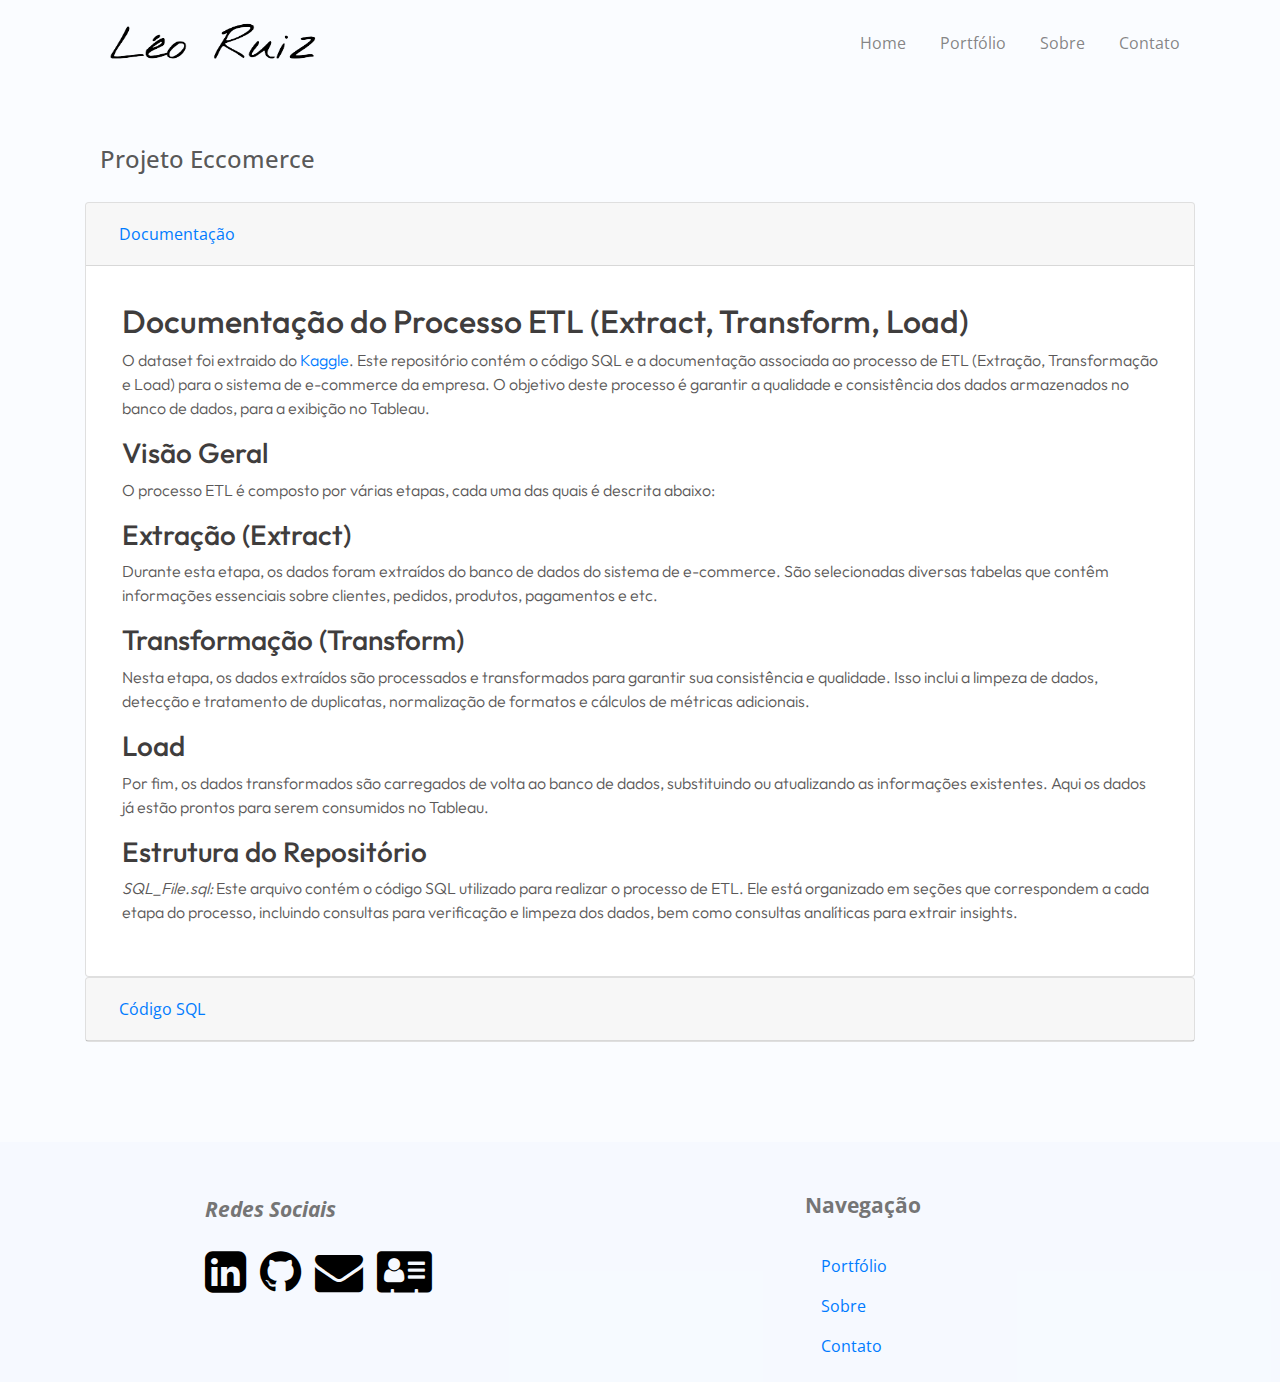
<file: Pages/Projetos/eccomerce.html>
<!doctype html>
<html lang="pt-br">

<head>
  <!-- Required meta tags -->
  <meta charset="utf-8">
  <meta name="viewport" content="width=device-width, initial-scale=1, shrink-to-fit=no">

  <link href="https://fonts.googleapis.com/css?family=Open+Sans:300,400,700" rel="stylesheet">
  <link rel="preconnect" href="https://fonts.googleapis.com">
  <link rel="preconnect" href="https://fonts.gstatic.com" crossorigin>
  <link href="https://fonts.googleapis.com/css2?family=Outfit:wght@100..900&display=swap" rel="stylesheet">

  <!-- Gloria Hallehujah font -->
  <link rel="preconnect" href="https://fonts.googleapis.com">
  <link rel="preconnect" href="https://fonts.gstatic.com" crossorigin>
  <link href="https://fonts.googleapis.com/css2?family=Gloria+Hallelujah&display=swap" rel="stylesheet">

  <!-- icones -->
  <link rel="stylesheet" href="https://cdnjs.cloudflare.com/ajax/libs/font-awesome/4.7.0/css/font-awesome.min.css">

  <!-- Bootstrap CSS -->
  <link rel="stylesheet" href="../../css/bootstrap.min.css">

  <!-- Style -->
  <link rel="stylesheet" href="../../css/style.css">

  <title>Léo Ruiz</title>
</head>

<body>

  <header class="site-navbar site-navbar-target" role="banner">

    <div class="container">
      <div class="row align-items-center position-relative">

        <div class="col-3">
          <div class="site-logo">
            <!-- Logo -->
            <a href="../../index.html"><span><img class="image-fluid" src="../../images/Leo-Ruiz.png" alt="Leo Ruiz"></span></a>
          </div>
        </div>

        <div class="col-9  text-right">

          <nav class="site-navigation text-right ml-auto d-none d-lg-block stroke" role="navigation">
            <ul class="site-menu main-menu js-clone-nav ml-auto ">
              <li><a href="../../index.html" class="nav-link">Home</a></li>
              <li><a href="../../Pages/portfolio.html" class="nav-link">Portfólio</a></li>
              <li><a href="../../Pages/sobre.html" class="nav-link">Sobre</a></li>
              <li><a href="../../Pages/contato.html" class="nav-link">Contato</a></li>
            </ul>
          </nav>
        </div>
      </div>
    </div>
  </header>

  <main class="main-container">

    <!-- Projeto -->
    <section>
      <div class="container">
        <div class="col-12">
          <div class="container-projetos">
            <h4>Projeto Eccomerce</h4>

          </div>
        </div>
      </div>

      <div class="container">
        <div id="accordion">
          <div class="card">
            <div class="card-header" id="headingOne">
              <h5 class="mb-0">
                <button class="btn btn-link" data-toggle="collapse" data-target="#collapseOne" aria-expanded="true" aria-controls="collapseOne">
                  Documentação
                </button>
              </h5>
            </div>

            <div id="collapseOne" class="collapse show" aria-labelledby="headingOne" data-parent="#accordion">
              <div class="card-body m-3">

                <h2>Documentação do Processo ETL (Extract, Transform, Load)</h2>

                <p>O dataset foi extraido do <a href="https://www.kaggle.com/datasets/olistbr/brazilian-ecommerce">Kaggle</a>. Este repositório contém o código SQL e a documentação associada ao processo de ETL (Extração, Transformação e Load) para o sistema de e-commerce da empresa. O objetivo deste processo é garantir a qualidade e consistência dos dados armazenados no banco de dados, para a exibição no Tableau.</p>

                <h3>Visão Geral</h3>
                <p>O processo ETL é composto por várias etapas, cada uma das quais é descrita abaixo:</p>

                <h3>Extração (Extract)</h3>
                <p>Durante esta etapa, os dados foram extraídos do banco de dados do sistema de e-commerce. São selecionadas diversas tabelas que contêm informações essenciais sobre clientes, pedidos, produtos, pagamentos e etc.</p>

                <h3>Transformação (Transform)</h3>
                <p>Nesta etapa, os dados extraídos são processados e transformados para garantir sua consistência e qualidade. Isso inclui a limpeza de dados, detecção e tratamento de duplicatas, normalização de formatos e cálculos de métricas adicionais.</p>

                <h3>Load</h3>
                <p>Por fim, os dados transformados são carregados de volta ao banco de dados, substituindo ou atualizando as informações existentes. Aqui os dados já estão prontos para serem consumidos no Tableau.</p>

                <h3>Estrutura do Repositório</h3>
                <p><em>SQL_File.sql:</em> Este arquivo contém o código SQL utilizado para realizar o processo de ETL. Ele está organizado em seções que correspondem a cada etapa do processo, incluindo consultas para verificação e limpeza dos dados, bem como consultas analíticas para extrair insights.</p>


              </div>
            </div>
          </div>
          <div class="card">
            <div class="card-header" id="headingTwo">
              <h5 class="mb-0">
                <button class="btn btn-link collapsed" data-toggle="collapse" data-target="#collapseTwo" aria-expanded="false" aria-controls="collapseTwo">
                  Código SQL
                </button>
              </h5>
            </div>
            <div id="collapseTwo" class="collapse" aria-labelledby="headingTwo" data-parent="#accordion">
              <div class="card-body">
                <!-- SQL -->
                <pre>
                  use EcommerceBrazil

                  /*
                  
                  Verificando e limpando os dados
                  
                  */
                  
                  -- # 1.0 Verificando a tabela CUSTOMERS #
                  
                  -- 1.0.1 Verificando os dados da coluna CUSTOMER_STATE
                  SELECT TOP (1000)     
                    [customer_state],
                    count(distinct customer_id) as contagem
                  FROM 
                    [EcommerceBrazil].[dbo].[customers]
                  group by 
                    customer_state
                  
                  -- 1.0.2 Verificando duplicidade de customers_unique_id
                  
                  SELECT customer_unique_id, COUNT(*)
                  FROM [customers]
                  GROUP BY customer_unique_id
                  HAVING COUNT(*) > 1;
                  
                  -- 1.0.3 A coluna customers_unique_id apresentam alguns repetidos, vale a pena remove-los?
                  
                  SELECT *
                  FROM [customers]
                  where customer_unique_id = '63cfc61cee11cbe306bff5857d00bfe4'
                  
                  /*
                  
                  Conclusão:
                  A tabela de customres apresenta dados consistentes. Alguns CUSTOMER_UNIQUE_ID se repetem porém apresentam CUSTOMER_ID diferentes, então não irei remover os CUSTOMER_UNIQUE_ID duplicados. 
                  
                  */
                  
                  
                  -- 2.0 Verificando a tabela geolocation
                  
                  SELECT top 100 *
                  FROM geolocation
                  
                  SELECT geolocation_state, count(distinct(geolocation_state)) estado
                  FROM geolocation
                  group by geolocation_state
                  
                  -- 2.0.1 Alguns dados da coluna geolocation_state estão com um espaçamento. Irei remove-los
                  
                  SELECT geolocation_state, count(distinct(geolocation_state)) estado
                  FROM geolocation
                  where geolocation_state like '% %' 
                  group by geolocation_state
                  
                  -- 2.0.2 Atualizando a tabela com os dados sem o espaçamento.
                  update geolocation
                  set geolocation_state = replace(geolocation_state,' ', '')
                  
                  
                  
                  -- # 3.0 Verificando a tabela order_items
                  
                  select top 100 *
                  from order_items
                  
                  
                  -- 3.0.1 Alguns pedidos estão repetidos, irei verificar o status das compras.
                  
                  SELECT 
                      oi.order_id, 
                      oi.order_item_id, 
                      oi.product_id, 
                      oi.price,
                      o.order_approved_at, 
                      o.order_delivered_customer_date, 
                      o.order_status
                  FROM 
                      order_items AS oi
                  JOIN 
                      orders AS o 
                  ON 
                      oi.order_id = o.order_id
                  WHERE 
                      oi.order_id IN (
                          SELECT 
                              order_id
                          FROM 
                              order_items
                          GROUP BY
                              order_id
                          HAVING
                              COUNT(order_id) > 1
                      )
                  ORDER BY 
                      oi.order_id, 
                      oi.order_item_id;
                  
                  
                  /*
                  
                  Conclusão: Uma order_id pode ter varios product_id iguais, logo, os dados não estão repetidos. São produtos iguais feitos na mesma compra.
                  
                  */
                  
                  -- # 4.0 Verificando a tabela order_paymentes
                  
                  select top 100 *
                  from order_payments
                  
                  -- 4.0.1 Removendo os "_" da coluna payment_type
                  
                  select 
                    payment_type
                  from 
                    order_payments
                  where payment_type like '%_%' 
                  
                  update
                    order_payments
                  set 
                    payment_type = REPLACE(payment_type, '_', ' ')
                  
                  /*
                  
                  Conclusão: As colunas da tabela de order_payments estão bem consistentes, não havendo necessidade de manipulações, apenas substitui os "_" da coluna payment_type.
                  
                  */
                  
                  -- #############################################
                  
                  /*
                  
                  Perguntas:
                  
                  
                  */
                  
                  -- 01. Qual é a média de tempo de entrega dos pedidos por estado dos clientes?
                  
                  SELECT 
                    c.customer_state, 
                    AVG(DATEDIFF(day, o.order_approved_at, o.order_delivered_customer_date)) AS Media_Entrega
                  FROM 
                    orders o
                  JOIN customers c ON o.customer_id = c.customer_id
                  WHERE 
                    o.order_status = 'delivered'
                  GROUP BY 
                    c.customer_state;
                  
                  -- 02. Quais são os produtos com as melhores avaliações médias?
                  
                  SELECT 
                    p.product_id, 
                      p.product_category_name, 
                      AVG(CAST(r.review_score AS FLOAT)) AS avg_review_score
                  FROM 
                      order_items oi
                      JOIN order_reviews r ON oi.order_id = r.order_id
                      JOIN products p ON oi.product_id = p.product_id
                  GROUP BY 
                      p.product_id, 
                      p.product_category_name
                  ORDER BY 
                      avg_review_score DESC
                  
                  
                  
                  -- 03. Total de pedidos cancelados?
                  
                  SELECT
                      order_status,
                      COUNT(o.order_id) AS contagem
                  FROM
                      orders AS o
                  WHERE
                      purchase_date >= '2018-01-01' 
                  GROUP BY
                      order_status;
                  
                  
                  
                  -- 04. Total de venda por Estado
                  
                  SELECT 
                    c.customer_state, 
                    round(sum(cast(oi.price as float)) + sum(cast(oi.freight_value as float)),2) as Total_venda
                  FROM 
                    orders o
                  JOIN order_items oi ON o.order_id = oi.order_id
                  JOIN customers as c ON o.customer_id = c.customer_id
                  GROUP BY 
                    c.customer_state
                  ORDER BY 
                    Total_venda desc;
                  
                  -- 05. Formas de pagamento
                  
                  SELECT
                    payment_type,
                    count(payment_type) as Total
                  FROM
                    order_payments
                  GROUP BY
                    payment_type
                  ORDER BY 
                    Total desc
              </pre>
              </div>
            </div>
          </div>

        </div>
      </div>
      </div>




      <!-- <div class="container">
        <div class="col-12 mt-3">
          <div class="container-projetos">
            <h4>Dashboard Eccomerce</h4>

          </div>
        </div>
      </div> -->

      <div class="tableauDiv">
        <div class='tableauPlaceholder' id='viz1714152521653' style='position: relative'><noscript><a href='#'><img alt='Painel_Analise ' src='https:&#47;&#47;public.tableau.com&#47;static&#47;images&#47;Ec&#47;EcommerceBrazil_17108850312770&#47;Painel_Analise&#47;1_rss.png' style='border: none' /></a></noscript><object class='tableauViz' style='display:none;'>
            <param name='host_url' value='https%3A%2F%2Fpublic.tableau.com%2F' />
            <param name='embed_code_version' value='3' />
            <param name='site_root' value='' />
            <param name='name' value='EcommerceBrazil_17108850312770&#47;Painel_Analise' />
            <param name='tabs' value='no' />
            <param name='toolbar' value='yes' />
            <param name='static_image' value='https:&#47;&#47;public.tableau.com&#47;static&#47;images&#47;Ec&#47;EcommerceBrazil_17108850312770&#47;Painel_Analise&#47;1.png' />
            <param name='animate_transition' value='yes' />
            <param name='display_static_image' value='yes' />
            <param name='display_spinner' value='yes' />
            <param name='display_overlay' value='yes' />
            <param name='display_count' value='yes' />
            <param name='language' value='pt-BR' />
          </object></div>
        <script type='text/javascript'>                    var divElement = document.getElementById('viz1714152521653'); var vizElement = divElement.getElementsByTagName('object')[0]; if (divElement.offsetWidth > 800) { vizElement.style.minWidth = '1366px'; vizElement.style.maxWidth = '100%'; vizElement.style.minHeight = '795px'; vizElement.style.maxHeight = (divElement.offsetWidth * 0.75) + 'px'; } else if (divElement.offsetWidth > 500) { vizElement.style.minWidth = '1366px'; vizElement.style.maxWidth = '100%'; vizElement.style.minHeight = '795px'; vizElement.style.maxHeight = (divElement.offsetWidth * 0.75) + 'px'; } else { vizElement.style.width = '100%'; vizElement.style.height = '2777px'; } var scriptElement = document.createElement('script'); scriptElement.src = 'https://public.tableau.com/javascripts/api/viz_v1.js'; vizElement.parentNode.insertBefore(scriptElement, vizElement);                </script>
      </div>
      


      <footer>
        <div class="row justify-content-around mb-0 pt-5 pb-0 ">
          <div class=" col-11">
            <div class="row justify-content-around">
              <div class="col-md-3 col-12 font-italic align-items-center">
                <h3><span style="font-size: 21px !important;
                font-weight: bold;
                margin-bottom: 24px !important;
                color: #757575 !important">Redes Sociais</span></h3>
                <div class="icons">
                  <span><a href="https://www.linkedin.com/in/leonardo-carr/" target="_blank"><i class="fa fa-linkedin-square" style="font-size:48px; color: black;"></i></a></span>
                  <span><a href="https://github.com/leonardocarr" target="_blank"><i class="fa fa-github" style="font-size:48px;margin-left: 10px;color: black;"></i></a></span>
                  <span><a href="mailto:leonardoruiz.carr@gmail.com" target="_blank"><i class="fa fa-envelope" style="font-size:48px;margin-left: 10px;color: black;"></i></a></span>
                  <span><a href="../../Arquivos/CV Leonardo Ruiz.pdf" download><i class="fa fa-address-card" style="font-size:48px;margin-left: 10px;color: black;"></i></a></span>
                </div>

              </div>



              <div class="col-md-3 col-12 my-sm-0 mt-5">
                <ul class="list-unstyled">
                  <li class=""><span>Navegação</span></li>
                  <li><a href="../../Pages/portfolio.html" class="nav-link">Portfólio</a></li>
                  <li><a href="../../Pages/sobre.html" class="nav-link">Sobre</a></li>
                  <li><a href="../../Pages/contato.html" class="nav-link">Contato</a></li>
                </ul>
              </div>
            </div>
          </div>
        </div>
      </footer>

      </div>
  </main>



  <script src="../../js/jquery-3.3.1.min.js"></script>
  <script src="../../js/popper.min.js"></script>
  <script src="../../js/bootstrap.min.js"></script>
  <script src="../../js/jquery.sticky.js"></script>
  <script src="../../js/main.js"></script>
</body>

</html>
</file>
<file: css/style.css>
html {
  min-width: 1010px;
}

body {
  font-family: "Open Sans", -apple-system, BlinkMacSystemFont, "Segoe UI", Roboto, "Helvetica Neue", Arial, "Noto Sans", sans-serif, "Apple Color Emoji", "Segoe UI Emoji", "Segoe UI Symbol", "Noto Color Emoji";
  background-color: #fafcff;
  position: relative;
}

body.offcanvas-menu:before {
  opacity: 1;
  visibility: visible;
}

p {
  color: #b3b3b3;
  font-weight: 300;
}

.card-body p {
  color: rgb(90, 88, 88);
  font-family: Outfit;
  text-align: initial;
}

.card-body h2,
.card-body h3 {
  color: rgb(63, 61, 61);
  font-family: Outfit;
  text-align: justify;
}

.h3-home {
  font-family: "Gloria Hallelujah", sans-serif;
  padding: 20px;
}

h1,
h2,
h3,
h4,
h5,
h6,
.h1,
.h2,
.h3,
.h4,
.h5,
.h6 {
  font-family: "Open Sans", -apple-system, BlinkMacSystemFont, "Segoe UI", Roboto, "Helvetica Neue", Arial, "Noto Sans", sans-serif, "Apple Color Emoji", "Segoe UI Emoji", "Segoe UI Symbol", "Noto Color Emoji";
}

a {
  -webkit-transition: .3s all ease;
  -o-transition: .3s all ease;
  transition: .3s all ease;
}

a,
a:hover {
  text-decoration: none !important;
}

@media (max-width: 991.98px) {
  .site-navbar {
    padding-top: 3rem;
    padding-bottom: 3rem;
  }
}

.site-navbar .toggle-button {
  position: absolute;
  right: 0px;
}

.site-navbar .site-logo {
  margin: 0;
  padding: 0;
  font-size: 1rem;
}

.site-navbar .site-logo a {
  text-transform: uppercase;
  color: black;
  font-family: "Open Sans", -apple-system, BlinkMacSystemFont, "Segoe UI", Roboto, "Helvetica Neue", Arial, "Noto Sans", sans-serif, "Apple Color Emoji", "Segoe UI Emoji", "Segoe UI Symbol", "Noto Color Emoji";
}

@media (max-width: 991.98px) {
  .site-navbar .site-logo {
    float: left;
    position: relative;
  }
}

.site-navbar .site-navigation.border-bottom {
  border-bottom: 1px solid black !important;
}

.site-navbar .site-navigation .site-menu {
  margin: 0;
  padding: 0;
  margin-bottom: 0;
}

.active {
  /* border: 1px solid; */
  border-bottom: 1px solid #4b4848;
}

.site-navbar .site-navigation .site-menu a {
  text-decoration: none !important;
  display: inline-block;
}

.site-navbar .site-navigation .site-menu>li {
  display: inline-block;
}

.site-navbar .site-navigation .site-menu>li>a {
  margin-left: 15px;
  margin-right: 15px;
  padding: 20px 0px;
  font-size: 16px;
  color: rgba(82, 80, 80, 0.7) !important;
  display: inline-block;
  text-decoration: none !important;
  position: relative;
}

/* HOVER EFFECT */

nav.stroke ul li a:after,
nav.fill ul li a:after {
  position: absolute;
  bottom: 0;
  left: 0;
  right: 0;
  margin: auto;
  width: 0%;
  content: '.';
  color: transparent;
  background: #aaa;
  height: 1px;
  transition: all .5s;
}

nav.stroke ul li a:hover:after {
  width: 100%;
}

nav.fill ul li a {
  transition: all 2s;
}

nav.fill ul li a:after {
  text-align: left;
  content: '.';
  margin: 0;
  opacity: 0;
}

/* LOGO */
.image-fluid {
  width: 220px;
  height: 5vh;
  display: flex;
  margin: 20px;
  align-items: center;
  justify-content: center;
}

.main-container {
  margin-top: 40px;
  text-align: left;
  background-color: transparent;
}

.section-header h1 {
  padding: 20px 0px 20px 0px;
  color: #393939d7;
  font-family: Outfit;
}

.section-header h3 {
  padding: 0px 0px 20px 0px;
  color: #393939d7;
  font-family: Outfit;
}

.section-header p {
  padding: 0px 20px 40px 0px;
  color: #3c3b3b;
  text-align: justify;
}


.section-projetos {
  background-color: #fff;

}

.container-projetos p {
  margin-top: 20px;
  margin-bottom: 20px;
  color: rgba(90, 88, 88, 0.846);
  font-family: Outfit;
  font-size: 1.2rem;
}

.container-projetos p:last-child {
  margin-top: 20px;
  margin-bottom: 60px;
  font-family: Outfit;
  font-size: 1.2rem;
  color: rgb(82, 82, 229);
}

.container-projetos h2 {
  font-family: Verdana, Geneva, Tahoma, sans-serif hallelujah;

  color: #3c3b3bdc;
  padding: 20px 20px 20px 0px;
  margin-bottom: 20px;
}

.container-projetos h4 {
  font-family: Verdana, Geneva, Tahoma, sans-serif hallelujah;
  color: #3c3b3bdc;
  padding: 20px 20px 20px 0px;
}

.img-fluid {
  vertical-align: middle !important;
  width: 100%;
  height: auto;
  width: calc(17px + 6 * ((100vw - 320px) / 680))
}

.icons {
  margin-top: 24px;
}


li:first-child span {
  font-size: 21px !important;
  font-weight: bold;
  margin-bottom: 24px !important;
  color: #757575 !important;
  display: block;
}

footer {
  color: #757575 !important;
  margin-top: 80px;
  background-color: rgba(212, 230, 251, 0.1);
}

/* CARDS */
.card-img {
  max-height: 200px;
  object-fit: cover;
}


.card-img-top {
  width: auto;
  height: auto;
  object-fit: fill;
}

.card-title {
  color: #393939d7;
  font-family: Outfit;
}


.card-text {
  color: #3c3b3b;
}

.card-text-bold {
  font-weight: 600;
  color: #3c3b3b;
}

.titulo-principal {
  text-align: left;
  font-family: 'Courier New', Courier, monospace;
  color: #fff;
}

.titulo-principal:after {
  content: '|';
  margin-left: 5px;
  opacity: 1;
  animation: pisca .8s infinite;
}

.tableau_dash {
  margin: 0 auto;
  margin-top: 40px;
  width: 100%;
  align-items: center;
}

.tableauDiv {
  margin: 0 auto;
  width: 100%;
  align-items: center;
  display: flex;
}

.tableauPlaceholder {
  margin: 0 auto;
  width: 100%;
  align-items: center;
  display: flex;
  margin-bottom: 20px;
}

.about-me {
  display: inline;
  text-align: right;
  align-content: center;
  color: rgba(64, 62, 62, 0.93);
}

.about-me p {
  margin-top: 20px;
  color: rgba(90, 88, 88, 0.846);
  font-family: Outfit;
  font-size: 1.1rem;
}

.container-icons {
  margin-bottom: 200px;
}

/* Animação aplicada ao content referente a classe *.titulo-principal* resultando num efeito de cursor piscando. */
@keyframes pisca {

  0%,
  100% {
    opacity: 1;
  }

  50% {
    opacity: 0;
  }
}
</file>
